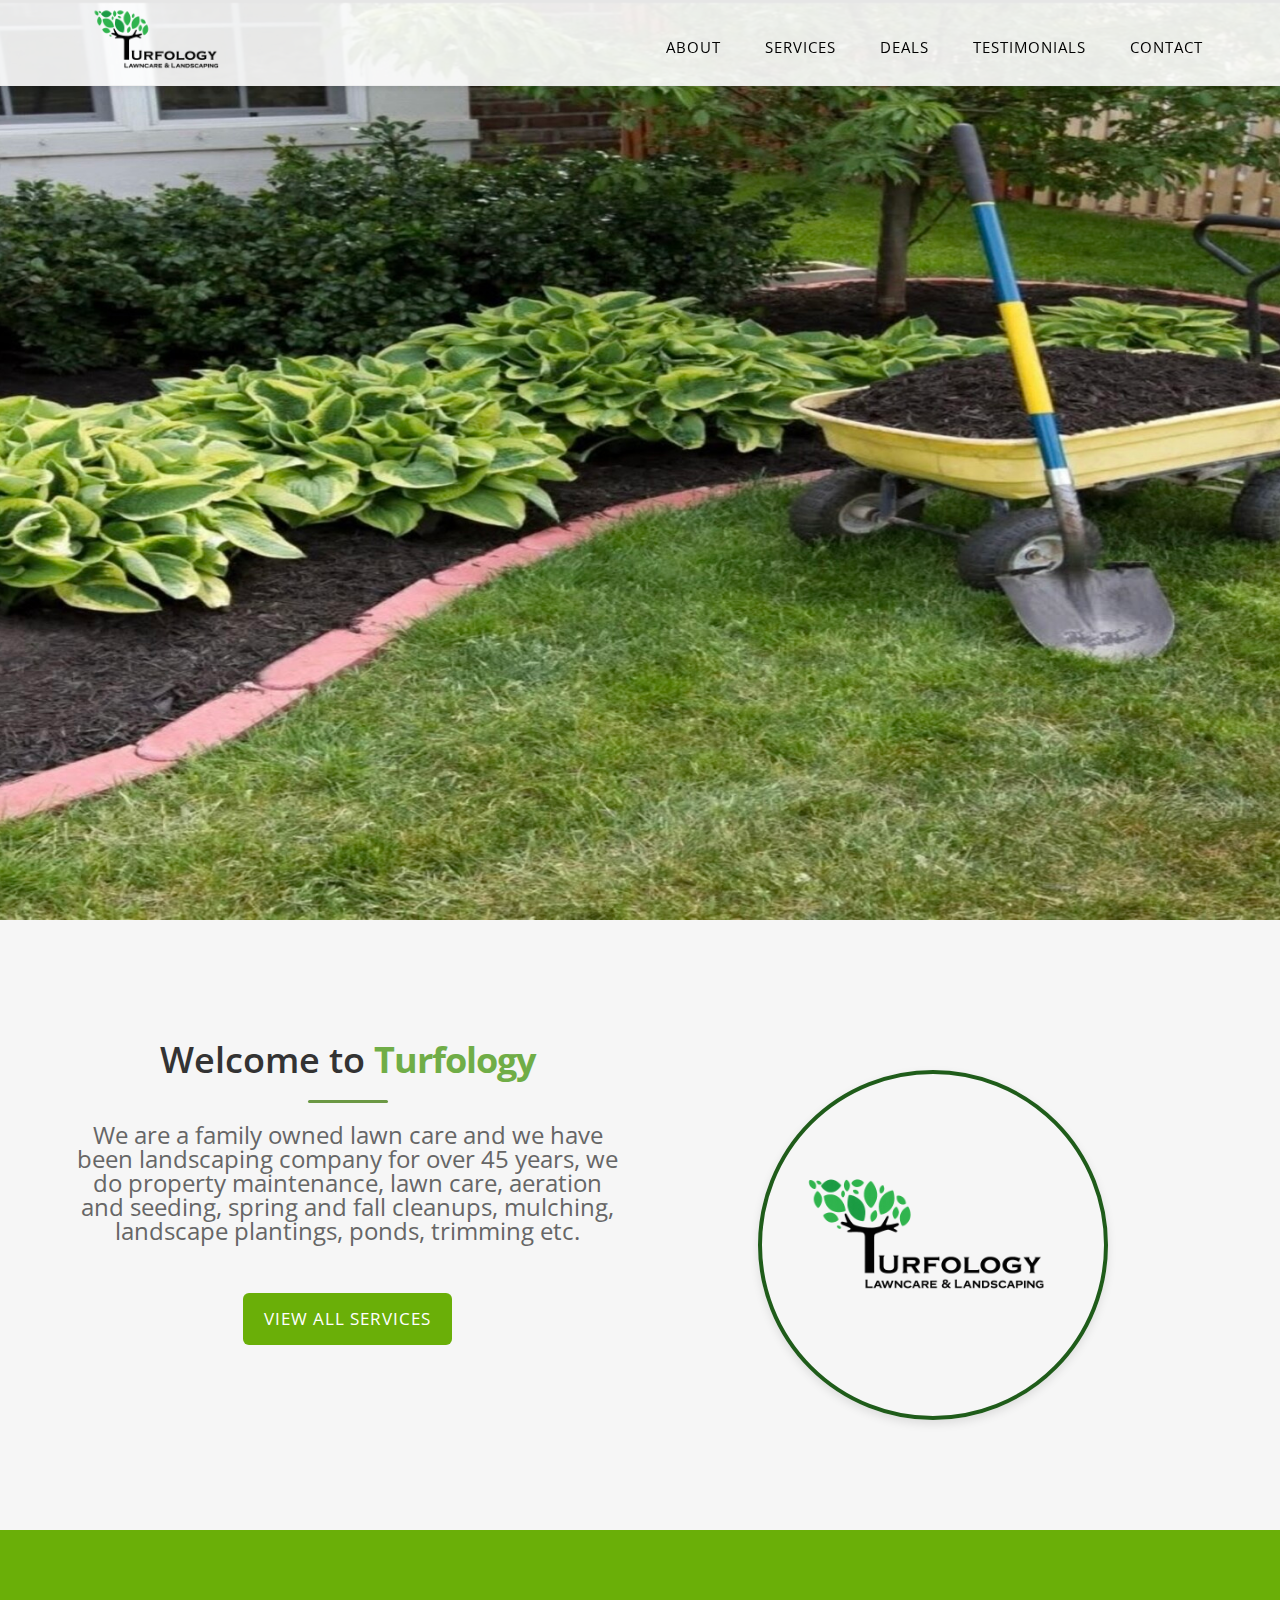
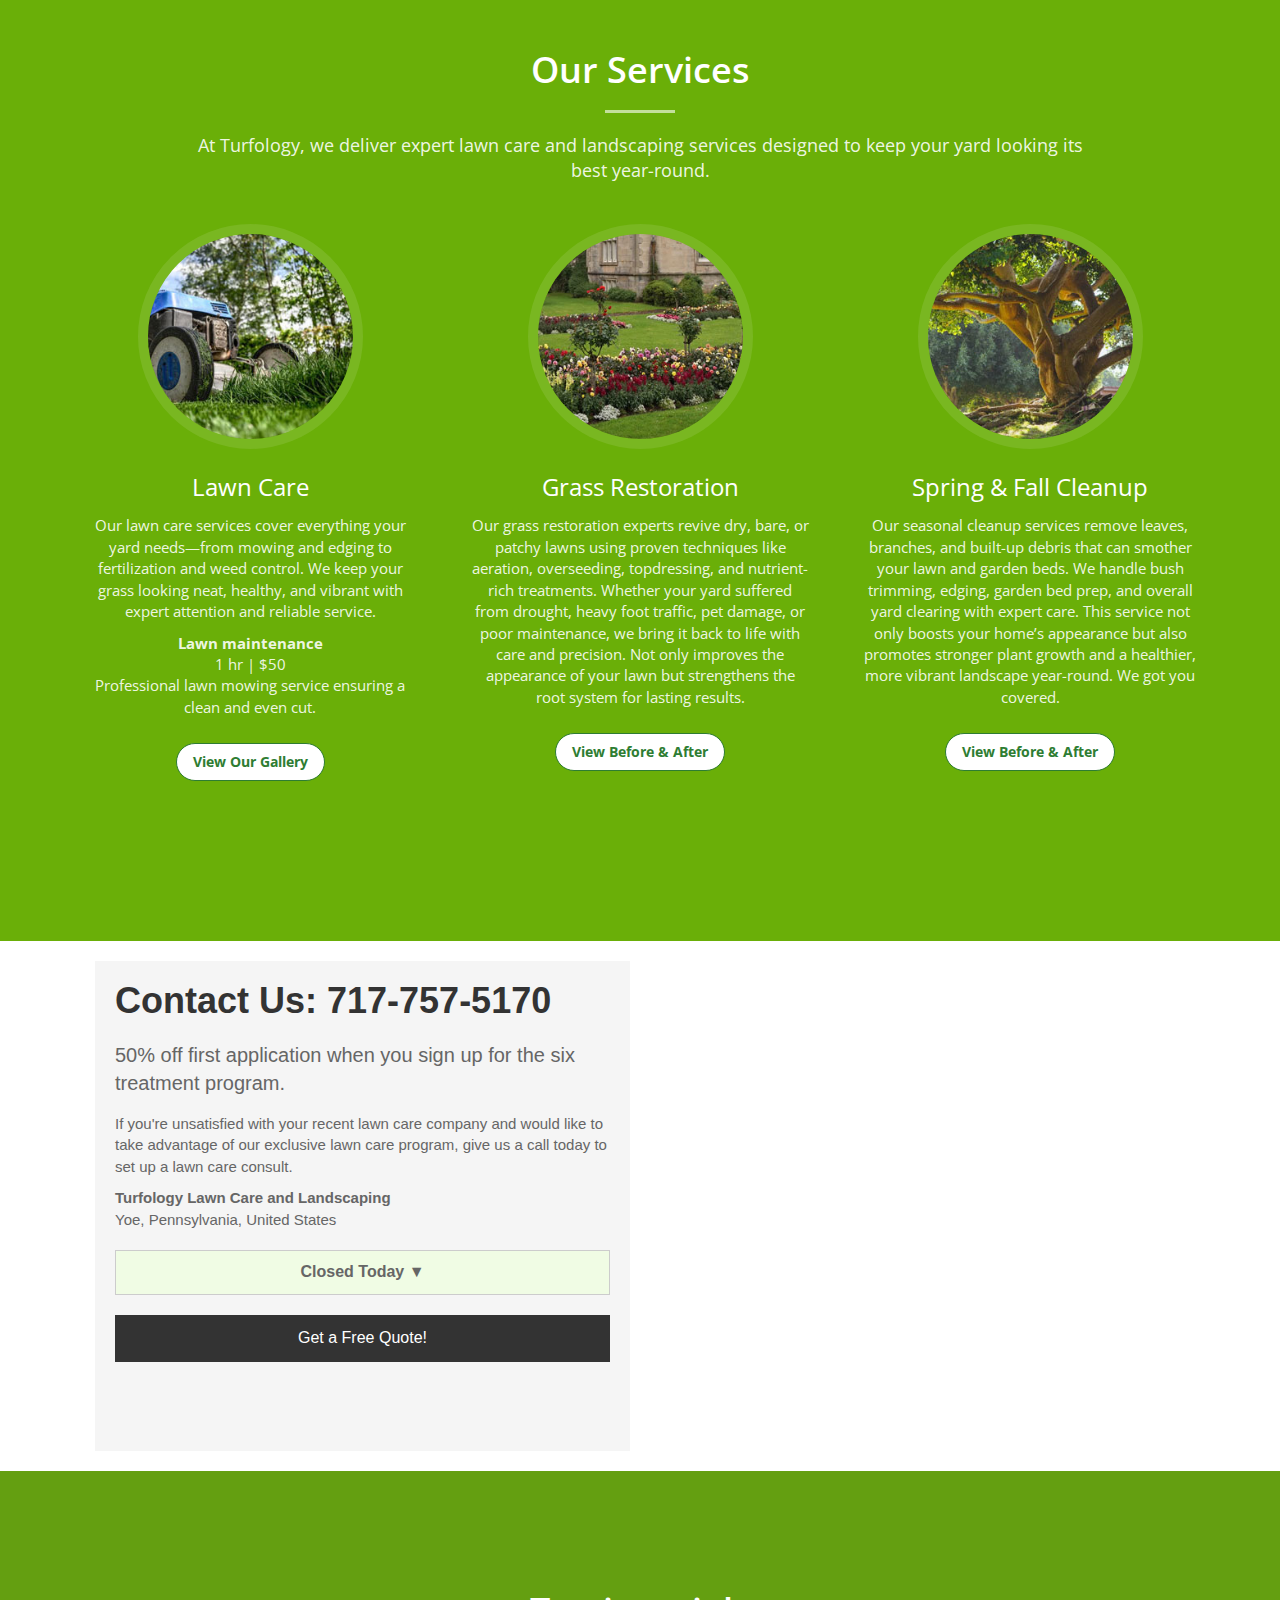
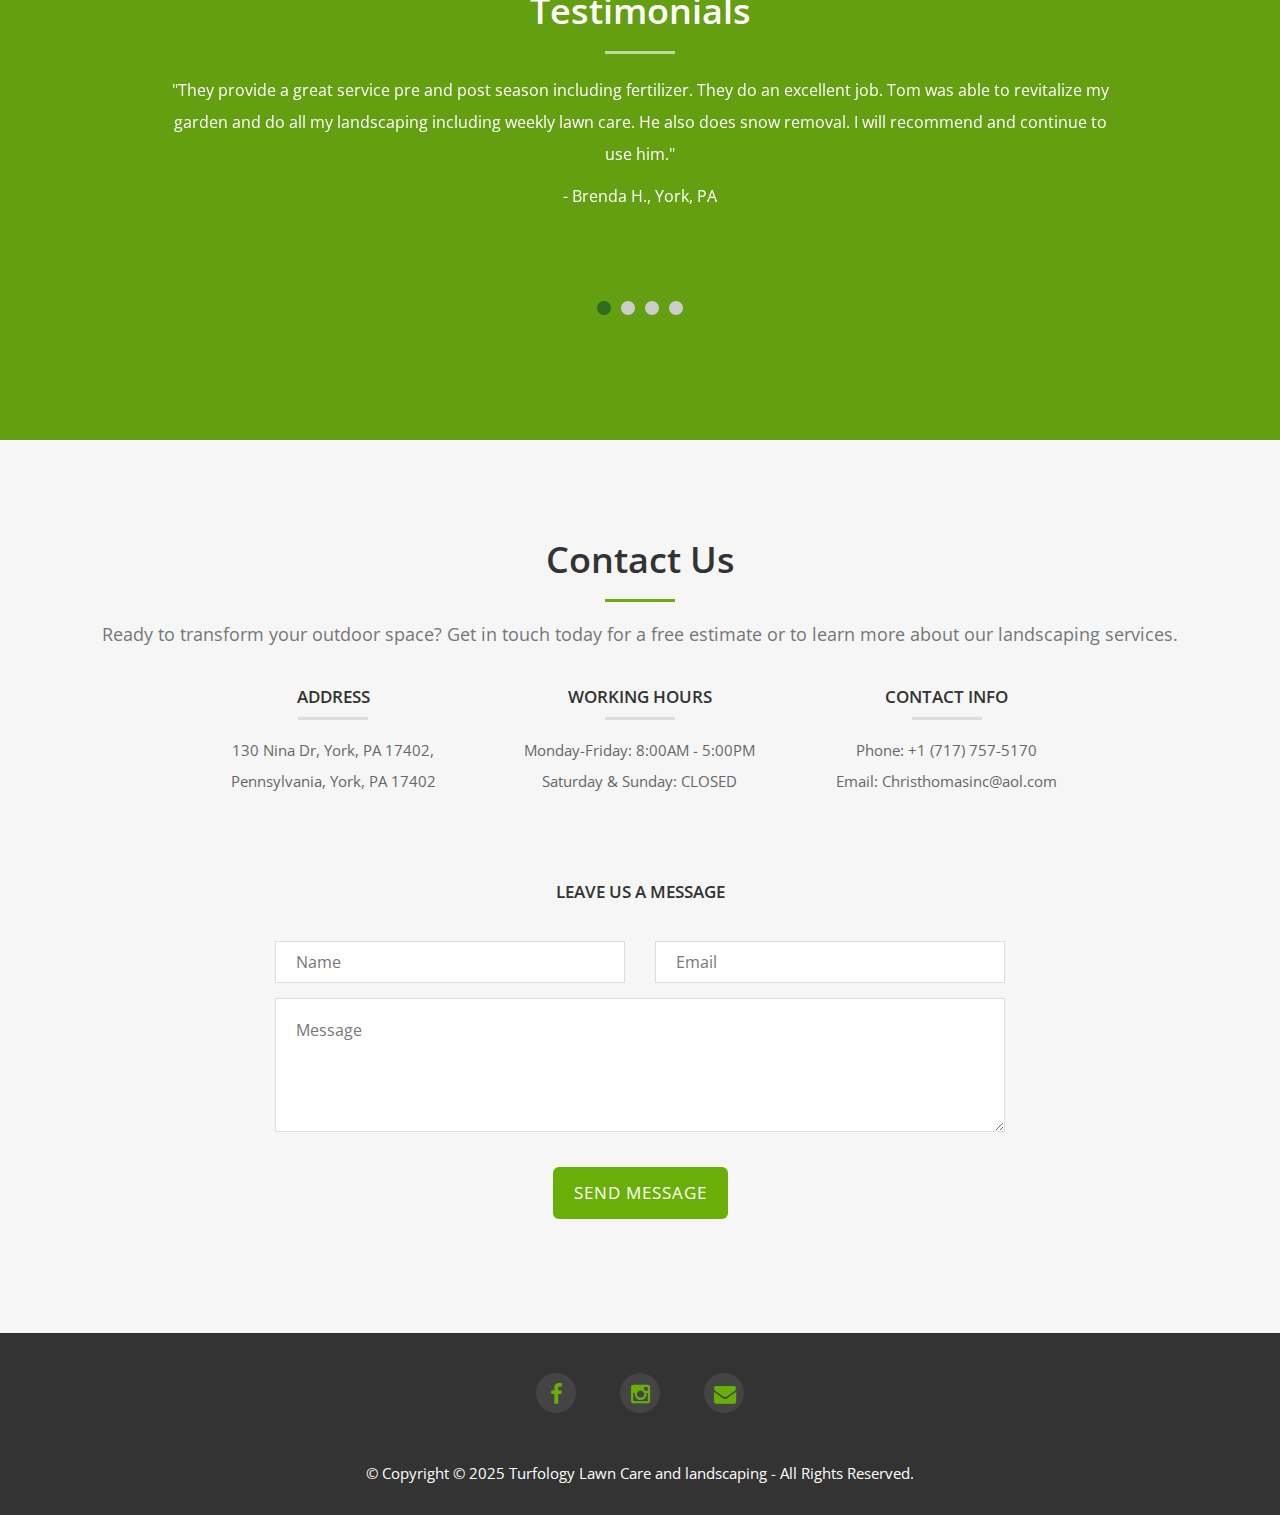
<file: index.html>
<head>
  <meta charset="utf-8" />
  <meta name="viewport" content="width=device-width, initial-scale=1" />

  <title>Turfology Lawn Care & Landscaping | York, PA</title>
  <meta
    name="description"
    content="Professional lawn care and landscaping services in York, PA. Turfology delivers expert mowing, mulching, cleanups, and more for your perfect yard."
  />
  <meta name="author" content="Turfology Lawn Care & Landscaping" />
  <link rel="canonical" href="https://turfologyllc.com/" />

  <!-- Open Graph / Facebook -->
  <meta
    property="og:title"
    content="Turfology Lawn Care & Landscaping | York, PA"
  />
  <meta
    property="og:description"
    content="Get your lawn looking its best. Turfology offers affordable landscaping, mulch cleanup, and seasonal lawn care in York, PA."
  />
  <meta
    property="og:image"
    content="https://turfologyllc.com/img/Turfology.png"
  />
  <meta property="og:url" content="https://turfologyllc.com/" />
  <meta property="og:type" content="website" />

  <!-- Favicon -->
  <link rel="shortcut icon" href="img/favicon.ico" type="image/x-icon" />
  <link rel="apple-touch-icon" href="img/apple-touch-icon.png" />
  <link
    rel="apple-touch-icon"
    sizes="72x72"
    href="img/apple-touch-icon-72x72.png"
  />
  <link
    rel="apple-touch-icon"
    sizes="114x114"
    href="img/apple-touch-icon-114x114.png"
  />

  <!-- Stylesheets -->
  <link rel="stylesheet" type="text/css" href="css/bootstrap.css" />
  <link
    rel="stylesheet"
    type="text/css"
    href="fonts/font-awesome/css/font-awesome.css"
  />
  <link
    rel="stylesheet"
    type="text/css"
    href="css/owl.carousel.css"
    media="screen"
  />
  <link
    rel="stylesheet"
    type="text/css"
    href="css/owl.theme.css"
    media="screen"
  />
  <link rel="stylesheet" type="text/css" href="css/style.css" />
  <link rel="stylesheet" type="text/css" href="css/deals.css" />
  <link
    rel="stylesheet"
    type="text/css"
    href="css/nivo-lightbox/nivo-lightbox.css"
  />
  <link rel="stylesheet" type="text/css" href="css/nivo-lightbox/default.css" />
  <link
    href="https://fonts.googleapis.com/css?family=Open+Sans:300,400,600,700"
    rel="stylesheet"
  />
  <link
    rel="stylesheet"
    href="https://cdnjs.cloudflare.com/ajax/libs/OwlCarousel2/2.3.4/assets/owl.carousel.min.css"
  />
  <link
    rel="stylesheet"
    href="https://cdnjs.cloudflare.com/ajax/libs/OwlCarousel2/2.3.4/assets/owl.theme.default.min.css"
  />

  <!-- Local Business Schema -->
  <script type="application/ld+json">
    {
      "@context": "https://schema.org",
      "@type": "LocalBusiness",
      "name": "Turfology Lawn Care and Landscaping",
      "image": "https://turfology.net/img/Turfology.png",
      "url": "https://turfology.net",
      "telephone": "+1-717-757-5170",
      "email": "Christhomasinc@aol.com",
      "address": {
        "@type": "PostalAddress",
        "streetAddress": "130 Nina Dr",
        "addressLocality": "York",
        "addressRegion": "PA",
        "postalCode": "17402",
        "addressCountry": "US"
      },
      "openingHours": "Mo-Fr 08:00-17:00",
      "sameAs": [
        "https://www.facebook.com/people/Turfology-Lawn-care-and-Landscaping/61558767732427/",
        "https://www.instagram.com/turfologyllc"
      ]
    }
  </script>
</head>

<!-- HTML5 shim and Respond.js for IE8 support of HTML5 elements and media queries -->
<!-- WARNING: Respond.js doesn't work if you view the page via file:// -->
<!--[if lt IE 9]>
  <script src="https://oss.maxcdn.com/html5shiv/3.7.2/html5shiv.min.js"></script>
  <script src="https://oss.maxcdn.com/respond/1.4.2/respond.min.js"></script>
<![endif]-->

<body id="page-top" data-spy="scroll" data-target=".navbar-fixed-top">
  <!-- Navigation
    ==========================================-->
  <nav id="menu" class="navbar navbar-default navbar-fixed-top">
    <div class="container">
      <!-- Brand and toggle get grouped for better mobile display -->
      <div class="navbar-header">
        <button
          type="button"
          class="navbar-toggle collapsed"
          data-toggle="collapse"
          data-target="#bs-example-navbar-collapse-1"
        >
          <span class="sr-only">Toggle navigation</span>
          <span class="icon-bar"></span> <span class="icon-bar"></span>
          <span class="icon-bar"></span>
        </button>
        <a
          class="navbar-brand page-scroll"
          href="#page-top"
          style="padding-top: 0; margin-top: -35px"
        >
          <img
            src="img/Turfology.png"
            alt="Turfology Logo"
            style="height: 120px; display: block"
          />
        </a>
      </div>

      <!-- Collect the nav links, forms, and other content for toggling -->
      <div class="collapse navbar-collapse" id="bs-example-navbar-collapse-1">
        <ul class="nav navbar-nav navbar-right">
          <li><a href="#about" class="page-scroll">About</a></li>
          <li><a href="#services" class="page-scroll">Services</a></li>
          <li><a href="#deals" class="page-scroll">Deals</a></li>

          <li>
            <a href="#testimonials" class="page-scroll">Testimonials</a>
          </li>
          <li><a href="#contact" class="page-scroll">Contact</a></li>
        </ul>
      </div>
      <!-- /.navbar-collapse -->
    </div>
    <!-- /.container-fluid -->
  </nav>
  <!-- Header -->
  <header id="header">
    <div class="intro">
      <div class="overlay">
        <div class="container">
          <div class="row">
            <div class="col-md-8 col-md-offset-2 intro-text"></div>
          </div>
        </div>
      </div>
    </div>
  </header>
  <!-- About Section -->
  <div id="about">
    <div class="container">
      <div class="row">
        <!-- Text Column -->
        <div class="col-xs-12 col-md-6">
          <div class="about-text text-center">
            <div class="section-title">
              <h2>Welcome to <span>Turfology</span></h2>
              <div class="custom-hr"></div>
            </div>

            <p class="font">
              We are a family owned lawn care and we have been landscaping
              company for over 45 years, we do property maintenance, lawn care,
              aeration and seeding, spring and fall cleanups, mulching,
              landscape plantings, ponds, trimming etc.
            </p>
            <a href="#services" class="btn btn-custom btn-lg page-scroll">
              View All Services
            </a>
          </div>
        </div>

        <!-- Logo Column -->
        <div class="col-xs-12 col-md-6 text-center">
          <img
            src="img/Turfology.png"
            alt="Turfology Logo"
            class="circle-logo"
          />
        </div>
      </div>
    </div>
  </div>

  <div id="services">
    <div class="container">
      <div class="col-md-10 col-md-offset-1 section-title text-center">
        <h2>Our Services</h2>
        <hr />
        <p>
          At Turfology, we deliver expert lawn care and landscaping services
          designed to keep your yard looking its best year-round.
        </p>
      </div>

      <div class="row text-center">
        <!-- Lawn Care -->
        <div class="col-md-4">
          <div class="service-media">
            <img src="img/services/service-1.jpg" alt="Lawn Care" />
          </div>
          <div class="service-desc">
            <h3>Lawn Care</h3>
            <p>
              Our lawn care services cover everything your yard needs—from
              mowing and edging to fertilization and weed control. We keep your
              grass looking neat, healthy, and vibrant with expert attention and
              reliable service.
            </p>
            <p>
              <strong>Lawn maintenance</strong><br />
              1 hr | $50<br />
              Professional lawn mowing service ensuring a clean and even cut.
            </p>
            <a href="pages/Grass.html" class="btn btn-default service-btn">
              View Our Gallery
            </a>
          </div>
        </div>

        <!-- Grass Restoration -->
        <div class="col-md-4">
          <div class="service-media">
            <img src="img/services/service-2.jpg" alt="Grass Restoration" />
          </div>
          <div class="service-desc">
            <h3>Grass Restoration</h3>
            <p>
              Our grass restoration experts revive dry, bare, or patchy lawns
              using proven techniques like aeration, overseeding, topdressing,
              and nutrient-rich treatments. Whether your yard suffered from
              drought, heavy foot traffic, pet damage, or poor maintenance, we
              bring it back to life with care and precision. Not only improves
              the appearance of your lawn but strengthens the root system for
              lasting results.
            </p>

            <a
              href="pages/grass-restoration.html"
              class="btn btn-default service-btn"
            >
              View Before & After
            </a>
          </div>
        </div>

        <!-- Spring & Fall Cleanup -->
        <div class="col-md-4">
          <div class="service-media">
            <img src="img/services/service-3.jpg" alt="Spring & Fall Cleanup" />
          </div>
          <div class="service-desc">
            <h3>Spring & Fall Cleanup</h3>
            <p>
              Our seasonal cleanup services remove leaves, branches, and
              built-up debris that can smother your lawn and garden beds. We
              handle bush trimming, edging, garden bed prep, and overall yard
              clearing with expert care. This service not only boosts your
              home’s appearance but also promotes stronger plant growth and a
              healthier, more vibrant landscape year-round. We got you covered.
            </p>

            <a href="pages/sp-cleanup.html" class="btn btn-default service-btn">
              View Before & After
            </a>
          </div>
        </div>
      </div>
    </div>
  </div>

  <!DOCTYPE html>
  <html lang="en">
    <head>
      <meta charset="UTF-8" />
      <meta name="viewport" content="width=device-width, initial-scale=1.0" />
      <title>Turfology Deal - Get a Free Quote</title>
    </head>
    <body>
      <div id="deals">
        <div id="landing-page">
          <div class="container">
            <div class="left">
              <h2>Contact Us: 717-757-5170</h2>
              <p class="deal">
                50% off first application when you sign up for the six treatment
                program.
              </p>
              <p>
                If you're unsatisfied with your recent lawn care company and
                would like to take advantage of our exclusive lawn care program,
                give us a call today to set up a lawn care consult.
              </p>
              <p>
                <strong>Turfology Lawn Care and Landscaping</strong><br />Yoe,
                Pennsylvania, United States
              </p>

              <!-- ✅ Dynamic hours button -->
              <button
                class="hours-toggle"
                id="hoursButton"
                onclick="toggleHours()"
              >
                Loading hours...
              </button>

              <ul class="hours-list" id="hoursList">
                <li id="mon">Monday: 8 AM – 5 PM</li>
                <li id="tue">Tuesday: 8 AM – 5 PM</li>
                <li id="wed">Wednesday: 8 AM – 5 PM</li>
                <li id="thu">Thursday: 8 AM – 5 PM</li>
                <li id="fri">Friday: 8 AM – 5 PM</li>
                <li id="sat">Saturday: Closed</li>
                <li id="sun">Sunday: Closed</li>
              </ul>

              <button class="open-button" onclick="toggleForm()">
                Get a Free Quote!
              </button>

              <div class="slide-in-form" id="quoteForm">
                <form action="#" method="post" enctype="multipart/form-data">
                  <input type="text" name="name" placeholder="Name" required />
                  <input
                    type="email"
                    name="email"
                    placeholder="Email"
                    required
                  />
                  <input type="tel" name="phone" placeholder="Phone" required />
                  <input
                    type="text"
                    name="address"
                    placeholder="Address (Street, City, Zip Code)"
                    required
                  />
                  <textarea
                    name="details"
                    rows="4"
                    placeholder="Let us know the details of what you are looking for..."
                  ></textarea>
                  <div class="file-upload">
                    <label for="file">Upload Files</label>
                    <input
                      type="file"
                      id="file"
                      name="attachments[]"
                      multiple
                    />
                  </div>

                  <button type="submit">Send</button>
                  <button type="button" onclick="toggleForm()">Cancel</button>
                </form>
              </div>
            </div>

            <div class="right">
              <iframe
                class="map"
                src="https://www.google.com/maps/embed?pb=!1m18!1m12!1m3!1d3070.741474357107!2d-76.67719368464637!3d39.944659979422434!2m3!1f0!2f0!3f0!3m2!1i1024!2i768!4f13.1!3m3!1m2!1s0x89c88c368f824605%3A0x7b3a39c2bbd40745!2s130%20Nina%20Dr%2C%20York%2C%20PA%2017402!5e0!3m2!1sen!2sus!4v1720032000000!5m2!1sen!2sus"
                width="100%"
                height="450"
                style="border: 0"
                allowfullscreen=""
                loading="lazy"
                referrerpolicy="no-referrer-when-downgrade"
              ></iframe>
            </div>
          </div>
        </div>
      </div>

      <!-- ✅ JavaScript -->
      <script>
        function toggleForm() {
          const form = document.getElementById("quoteForm");
          form.classList.toggle("open");
        }

        function toggleHours() {
          const list = document.getElementById("hoursList");
          list.classList.toggle("show");
        }

        // ✅ Dynamic hours logic
        document.addEventListener("DOMContentLoaded", function () {
          const businessHours = {
            0: "Closed", // Sunday
            1: "8:00 AM – 5:00 PM",
            2: "8:00 AM – 5:00 PM",
            3: "8:00 AM – 5:00 PM",
            4: "8:00 AM – 5:00 PM",
            5: "8:00 AM – 5:00 PM",
            6: "Closed", // Saturday
          };

          const dayNames = ["sun", "mon", "tue", "wed", "thu", "fri", "sat"];
          const today = new Date().getDay();
          const todayHours = businessHours[today];
          const hoursButton = document.getElementById("hoursButton");

          // Update the button text
          if (todayHours === "Closed") {
            hoursButton.textContent = "Closed Today ▼";
          } else {
            hoursButton.textContent = `Open today ${todayHours} ▼`;
          }

          // Highlight current day in dropdown
          const todayId = dayNames[today];
          const todayLi = document.getElementById(todayId);
          if (todayLi) {
            todayLi.classList.add("active-day");
          }
        });
      </script>

      <!-- ✅ Optional CSS to style the active day -->
      <style>
        .hours-list {
          list-style: none;
          padding-left: 0;
          display: none;
        }

        .hours-list.show {
          display: block;
          margin-top: 10px;
        }

        .hours-list li {
          padding: 5px 0;
        }

        .hours-list .active-day {
          font-weight: bold;
          color: #2c6e1e;
        }

        .hours-toggle {
          margin-top: 10px;
          font-weight: bold;
          background-color: #f0fce4;
          border: 1px solid #ccc;
          padding: 10px;
          cursor: pointer;
        }
      </style>

      <!-- Testimonials Section -->
      <div id="testimonials" class="text-center">
        <div class="overlay">
          <div class="container">
            <div class="section-title">
              <h2>Testimonials</h2>
              <hr />
            </div>
            <div class="row">
              <div class="col-md-10 col-md-offset-1">
                <div id="testimonial" class="owl-carousel owl-theme">
                  <div class="item">
                    <p>
                      "They provide a great service pre and post season
                      including fertilizer. They do an excellent job. Tom was
                      able to revitalize my garden and do all my landscaping
                      including weekly lawn care. He also does snow removal. I
                      will recommend and continue to use him."
                    </p>
                    <p>- Brenda H., York, PA</p>
                  </div>
                  <div class="item">
                    <p>
                      "I loved working with Turfology. Prompt and got the job
                      done within my budget. Thanks, Tom! I would highly
                      recommend. "
                    </p>
                    <p>- Nathan K, York, PA</p>
                  </div>
                  <div class="item">
                    <p>
                      "I needed weekly mowing, spring landscaping clean up and
                      snow removal from driveway and patio. Great was always
                      pleased with the service."
                    </p>
                    <p>- Catherine K., York, PA</p>
                  </div>
                  <div class="item">
                    <p>
                      "We’ve been using Turfology Lawn Care this summer and we
                      couldn’t be more pleased! The owner, Tom, is very
                      knowledgeable about lawns and the care of landscaping.
                      They also did a great job trimming trees and bushes on our
                      property- no mess left behind, either! Our lawn is cut
                      nicely each time and it’s neatly edged.... it looks better
                      than it has in a while! They are a reliable service, very
                      professional, and offer a wide range of services. We will
                      continue to use this company in seasons to come. Highly
                      recommend!!!"
                    </p>
                    <p>- Kimberly Bayles, York, PA</p>
                  </div>
                </div>
              </div>
            </div>
          </div>
        </div>
      </div>

      <!-- Contact Section -->
      <div id="contact" class="text-center">
        <div class="container">
          <div class="section-title text-center">
            <h2>Contact Us</h2>
            <hr />
            <p>
              Ready to transform your outdoor space? Get in touch today for a
              free estimate or to learn more about our landscaping services.
            </p>
          </div>

          <div class="col-md-10 col-md-offset-1 contact-info">
            <div class="col-md-4">
              <h3>Address</h3>
              <hr />
              <div class="contact-item">
                <p>130 Nina Dr, York, PA 17402,</p>
                <p>Pennsylvania, York, PA 17402</p>
              </div>
            </div>
            <div class="col-md-4">
              <h3>Working Hours</h3>
              <hr />
              <div class="contact-item">
                <p>Monday-Friday: 8:00AM - 5:00PM</p>
                <p>Saturday & Sunday: CLOSED</p>
              </div>
            </div>
            <div class="col-md-4">
              <h3>Contact Info</h3>
              <hr />
              <div class="contact-item">
                <p>Phone: +1 (717) 757-5170</p>
                <p>Email: Christhomasinc@aol.com</p>
              </div>
            </div>
          </div>

          <div class="col-md-8 col-md-offset-2">
            <h3>Leave us a message</h3>
            <form
              action="https://usebasin.com/f/825602ed9196"
              method="POST"
              id="contactForm"
              name="sentMessage"
              novalidate
            >
              <div class="row">
                <div class="col-md-6">
                  <div class="form-group">
                    <input
                      type="text"
                      id="name"
                      name="name"
                      class="form-control"
                      placeholder="Name"
                      required
                    />
                  </div>
                </div>
                <div class="col-md-6">
                  <div class="form-group">
                    <input
                      type="email"
                      id="email"
                      name="email"
                      class="form-control"
                      placeholder="Email"
                      required
                    />
                  </div>
                </div>
              </div>

              <div class="form-group">
                <textarea
                  id="message"
                  name="message"
                  class="form-control"
                  rows="4"
                  placeholder="Message"
                  required
                ></textarea>
              </div>

              <button type="submit" class="btn btn-custom btn-lg">
                Send Message
              </button>
            </form>
          </div>
        </div>
      </div>

      <!-- Footer Section -->
      <div id="footer">
        <div class="container text-center">
          <div class="col-md-8 col-md-offset-2">
            <div class="social">
              <ul>
                <li>
                  <a
                    href="https://www.facebook.com/people/Turfology-Lawn-care-and-Landscaping/61558767732427/"
                    ><i class="fa fa-facebook"></i
                  ></a>
                </li>
                <li>
                  <a
                    href="https://www.instagram.com/turfologyllc?igsh=ZHE5N2syemxrNDc2"
                    ><i class="fa fa-instagram"></i
                  ></a>
                </li>
                <li>
                  <a href="mailto:christhomasinc@aol.com"
                    ><i class="fa fa-envelope"></i
                  ></a>
                </li>
              </ul>
            </div>
            <p class="footer-text">
              &copy; Copyright © 2025 Turfology Lawn Care and landscaping - All
              Rights Reserved.
            </p>
          </div>
        </div>
      </div>
      <script type="text/javascript" src="js/jquery.1.11.1.js"></script>
      <script type="text/javascript" src="js/bootstrap.js"></script>
      <script type="text/javascript" src="js/SmoothScroll.js"></script>
      <script type="text/javascript" src="js/nivo-lightbox.js"></script>
      <script type="text/javascript" src="js/jquery.isotope.js"></script>
      <script type="text/javascript" src="js/owl.carousel.js"></script>
      <script type="text/javascript" src="js/jqBootstrapValidation.js"></script>
      <script type="text/javascript" src="js/contact_me.js"></script>
      <script type="text/javascript" src="js/main.js"></script>
      <!-- jQuery (required) -->
      <script src="https://ajax.googleapis.com/ajax/libs/jquery/1.12.4/jquery.min.js"></script>

      <!-- Owl Carousel JS -->
      <script src="https://cdnjs.cloudflare.com/ajax/libs/OwlCarousel2/2.3.4/owl.carousel.min.js"></script>

      <!-- Owl Init Script -->
      <script>
        $(document).ready(function () {
          $("#testimonial").owlCarousel({
            loop: true,
            margin: 30,
            nav: false,
            dots: true,
            autoplay: true,
            autoplayTimeout: 5000,
            smartSpeed: 800,
            items: 1,
          });
        });
      </script>

      <script>
        window.addEventListener("scroll", function () {
          const navbar = document.getElementById("menu");
          if (window.scrollY > 50) {
            navbar.classList.add("scrolled");
          } else {
            navbar.classList.remove("scrolled");
          }
        });

        window.addEventListener("load", () => {
          const links = document.querySelectorAll("#menu .navbar-nav li a");

          // Smooth scroll behavior (optional if already handled by CSS or plugin)
          links.forEach((link) => {
            link.addEventListener("click", (e) => {
              const target = document.querySelector(link.getAttribute("href"));
              if (target) {
                e.preventDefault(); // Stop default jump
                window.scrollTo({
                  top: target.offsetTop - 100, // Adjust scroll offset
                  behavior: "smooth",
                });
              }
            });
          });

          // Scroll-based active state
          window.addEventListener("scroll", () => {
            const scrollY = window.scrollY;
            links.forEach((link) => {
              const section = document.querySelector(link.getAttribute("href"));
              if (section) {
                const offset = section.offsetTop - 120;
                const height = section.offsetHeight;
                const parentLi = link.parentElement;

                if (scrollY >= offset && scrollY < offset + height) {
                  document
                    .querySelectorAll("#menu .navbar-nav li")
                    .forEach((li) => li.classList.remove("active"));
                  parentLi.classList.add("active");
                }
              }
            });
          });
        });
      </script>
    </body>
  </html>
</body>
</file>
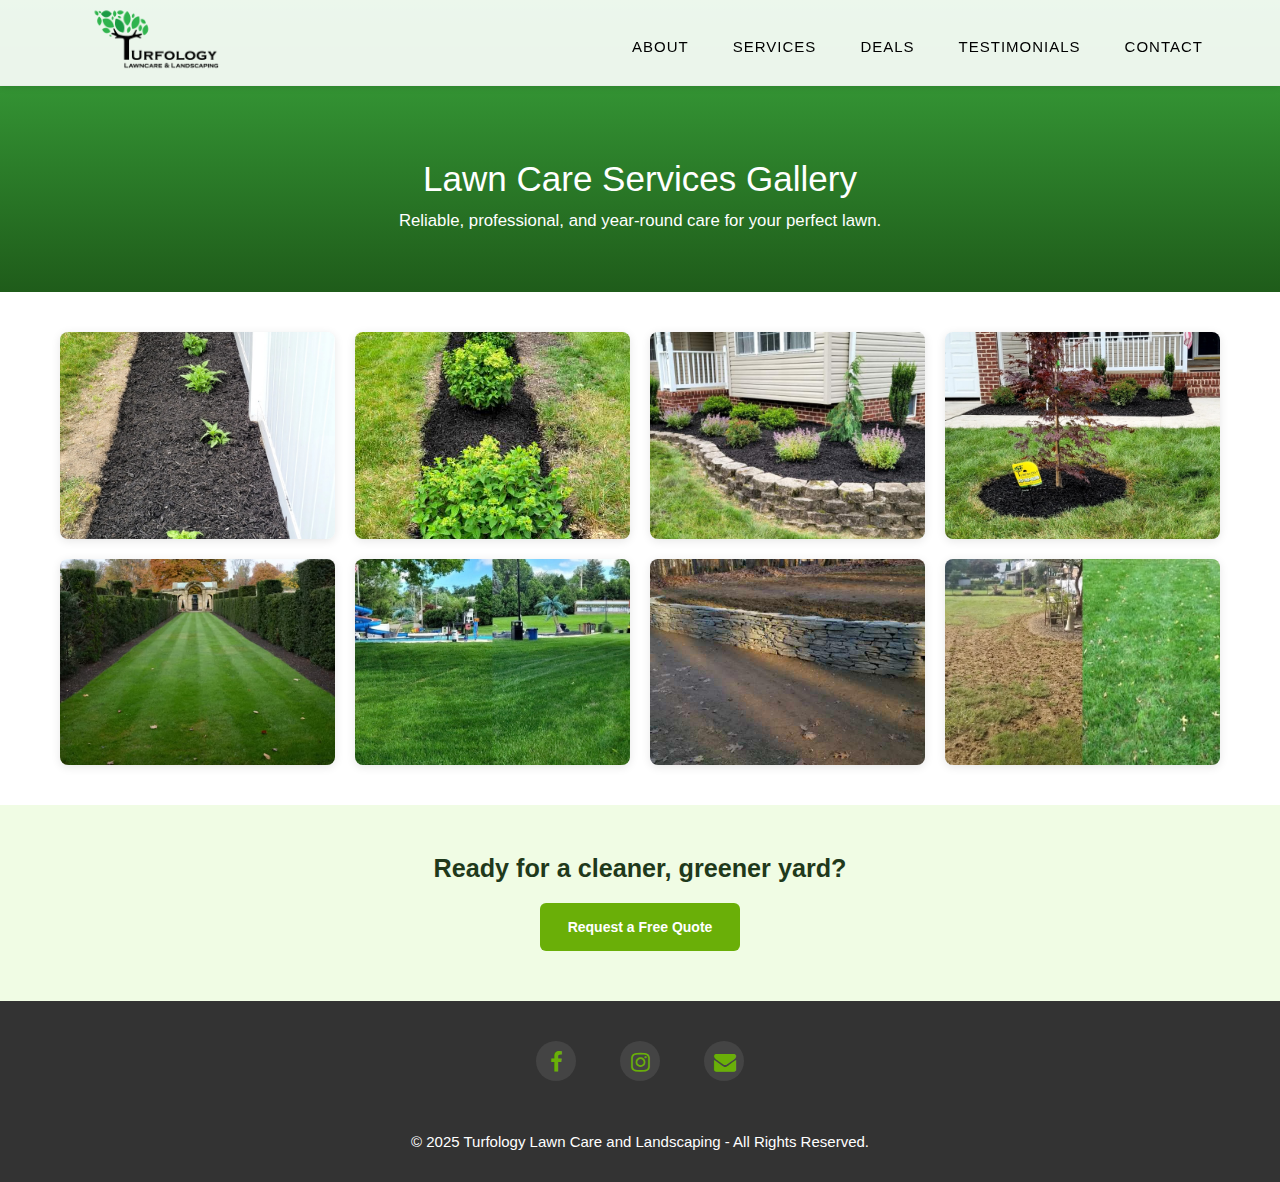
<file: pages/Grass.html>
<head>
  <meta charset="UTF-8" />
  <meta name="viewport" content="width=device-width, initial-scale=1.0" />
  <title>Lawn Care Services | Turfology | York, PA</title>
  <meta
    name="description"
    content="Affordable lawn care services in York, PA. Turfology offers expert mowing, fertilization, weed control, and seasonal yard maintenance."
  />
  <meta name="author" content="Turfology Lawn Care & Landscaping" />
  <link rel="canonical" href="https://turfologyllc.com/pages/lawn-care.html" />

  <!-- Open Graph / Facebook -->
  <meta
    property="og:title"
    content="Lawn Care Services | Turfology | York, PA"
  />
  <meta
    property="og:description"
    content="Turfology provides expert lawn care in York, PA. See how we keep your yard healthy, green, and perfectly maintained."
  />
  <meta
    property="og:image"
    content="https://turfologyllc.com/img/services/service-1.jpg"
  />
  <meta
    property="og:url"
    content="https://turfologyllc.com/pages/lawn-care.html"
  />
  <meta property="og:type" content="website" />

  <!-- Favicon -->
  <link
    rel="shortcut icon"
    href="https://turfologyllc.com/img/favicon.ico"
    type="image/x-icon"
  />
  <link
    rel="apple-touch-icon"
    href="https://turfologyllc.com/img/apple-touch-icon.png"
  />
  <link
    rel="apple-touch-icon"
    sizes="72x72"
    href="https://turfologyllc.com/img/apple-touch-icon-72x72.png"
  />
  <link
    rel="apple-touch-icon"
    sizes="114x114"
    href="https://turfologyllc.com/img/apple-touch-icon-114x114.png"
  />

  <!-- CSS Stylesheets -->
  <link
    rel="stylesheet"
    href="https://maxcdn.bootstrapcdn.com/bootstrap/3.4.1/css/bootstrap.min.css"
  />
  <link
    rel="stylesheet"
    href="https://cdnjs.cloudflare.com/ajax/libs/font-awesome/4.7.0/css/font-awesome.min.css"
  />
  <link rel="stylesheet" href="../css/style.css" />
  <!-- Local Business Schema -->
  <script type="application/ld+json">
    {
      "@context": "https://schema.org",
      "@type": "LocalBusiness",
      "name": "Turfology Lawn Care and Landscaping",
      "image": "https://turfology.net/img/Turfology.png",
      "url": "https://turfology.net",
      "telephone": "+1-717-757-5170",
      "email": "Christhomasinc@aol.com",
      "address": {
        "@type": "PostalAddress",
        "streetAddress": "130 Nina Dr",
        "addressLocality": "York",
        "addressRegion": "PA",
        "postalCode": "17402",
        "addressCountry": "US"
      },
      "openingHours": "Mo-Fr 08:00-17:00",
      "sameAs": [
        "https://www.facebook.com/people/Turfology-Lawn-care-and-Landscaping/61558767732427/",
        "https://www.instagram.com/turfologyllc"
      ]
    }
  </script>
</head>

<!-- Navigation -->
<nav id="menu" class="navbar navbar-default navbar-fixed-top">
  <div class="container">
    <div class="navbar-header">
      <button
        type="button"
        class="navbar-toggle collapsed"
        data-toggle="collapse"
        data-target="#bs-example-navbar-collapse-1"
      >
        <span class="icon-bar"></span>
        <span class="icon-bar"></span>
        <span class="icon-bar"></span>
      </button>
      <a
        class="navbar-brand page-scroll"
        href="index.html"
        style="padding-top: 0; margin-top: -35px"
      >
        <img
          src="../img/Turfology.png"
          alt="Turfology Logo"
          style="height: 120px; display: block"
        />
      </a>
    </div>
    <div class="collapse navbar-collapse" id="bs-example-navbar-collapse-1">
      <ul class="nav navbar-nav navbar-right">
        <li><a href="../index.html#about" class="page-scroll">About</a></li>
        <li>
          <a href="../index.html#services" class="page-scroll">Services</a>
        </li>
        <li><a href="../index.html#deals" class="page-scroll">Deals</a></li>

        <li>
          <a href="../index.html#testimonials" class="page-scroll"
            >Testimonials</a
          >
        </li>
        <li>
          <a href="../index.html#contact" class="page-scroll">Contact</a>
        </li>
      </ul>
    </div>
  </div>
</nav>
<style>
  body {
    margin: 0;
    font-family: Arial, sans-serif;
    background-color: #ffffff;
    color: #1f391b;
  }

  .green-top {
    background: linear-gradient(to bottom, #3caa3e, #1f5c1a);
    color: white;
    text-align: center;
    padding: 140px 20px 60px;
    margin: 0;
  }

  @media (max-width: 768px) {
    .green-top {
      padding-top: 180px;
    }
  }

  .green-top h1 {
    font-size: 2.5em;
    margin-bottom: 10px;
  }

  .green-top p {
    font-size: 1.2em;
    margin: 0;
  }

  .before-after {
    padding: 40px 20px;
    text-align: center;
    color: white;
  }

  .before-after h2 {
    font-size: 1.8em;
    margin-bottom: 30px;
  }

  .images {
    display: flex;
    flex-wrap: wrap;
    justify-content: center;
    gap: 40px;
  }

  .image-box {
    text-align: center;
  }

  .image-box h3 {
    font-size: 1.1em;
    margin-bottom: 10px;
    color: white;
  }

  .image-box img {
    width: 100%;
    max-width: 400px;
    border-radius: 12px;
    box-shadow: 0 4px 10px rgba(0, 0, 0, 0.1);
  }

  .whats-included {
    background: #f9fef4;
    padding: 50px 20px;
    text-align: center;
  }

  .whats-included h2 {
    font-size: 2em;
    margin-bottom: 25px;
    color: #1f391b;
  }

  .cta {
    background: #f0fce4;
    text-align: center;
    padding: 50px 20px;
  }

  .cta h2 {
    font-size: 1.8em;
    color: #1f391b;
    margin-bottom: 20px;
  }

  .btn {
    background-color: #2c6e1e;
    color: white;
    padding: 14px 28px;
    font-size: 1em;
    border: none;
    border-radius: 6px;
    text-decoration: none;
    font-weight: bold;
    display: inline-block;
  }

  .btn:hover {
    background-color: #9aff57;
  }

  @media (max-width: 768px) {
    .images {
      flex-direction: column;
    }
  }

  /* === QUOTE FORM STYLING === */
  .slide-in-form {
    display: none;
    background: #f4fff1;
    margin: 40px auto;
    padding: 40px 20px;
    border-radius: 10px;
    box-shadow: 0 5px 20px rgba(0, 0, 0, 0.1);
    max-width: 700px;
    animation: fadeIn 0.4s ease-in-out;
  }

  @keyframes fadeIn {
    from {
      opacity: 0;
      transform: translateY(20px);
    }
    to {
      opacity: 1;
      transform: translateY(0);
    }
  }

  .slide-in-form input,
  .slide-in-form textarea {
    width: 100%;
    padding: 12px;
    margin: 10px 0;
    border-radius: 6px;
    border: 1px solid #ccc;
    font-size: 1em;
  }

  .btn,
  .slide-in-form button {
    background-color: #6aaf08;
    color: white;
    padding: 14px 28px;
    font-size: 1em;
    border: none;
    border-radius: 6px;
    text-decoration: none;
    font-weight: bold;
    display: inline-block;
    transition: background-color 0.3s ease;
  }

  .btn:hover,
  .slide-in-form button:hover {
    background-color: #5f9d07;
    color: white;
  }

  .file-upload label {
    display: inline-block;
    margin-bottom: 10px;
    font-weight: bold;
  }

  .file-upload input {
    width: 100%;
  }
  /* Animation keyframes */
  @keyframes slideInLeft {
    from {
      transform: translateX(-50px);
      opacity: 0;
    }
    to {
      transform: translateX(0);
      opacity: 1;
    }
  }

  @keyframes slideInRight {
    from {
      transform: translateX(50px);
      opacity: 0;
    }
    to {
      transform: translateX(0);
      opacity: 1;
    }
  }

  /* Initial hidden state */
  .image-box {
    opacity: 0;
    transition: all 0.6s ease-out;
  }

  /* Trigger classes */
  .image-box.slide-in-left {
    animation: slideInLeft 1s forwards;
  }

  .image-box.slide-in-right {
    animation: slideInRight 1s forwards;
  }
  .image-box.slide-in-left.animated {
    animation: slideInLeft 1s forwards;
  }
  .image-box.slide-in-right.animated {
    animation: slideInRight 1s forwards;
  }
  .gallery {
    display: grid;
    grid-template-columns: repeat(auto-fit, minmax(250px, 1fr));
    gap: 20px;
    padding: 40px 20px;
    max-width: 1200px;
    margin: auto;
  }

  .gallery-item {
    aspect-ratio: 4 / 3; /* consistent shape */
    overflow: hidden;
    border-radius: 8px;
    box-shadow: 0 2px 10px rgba(0, 0, 0, 0.1);
  }

  .gallery-item img {
    width: 100%;
    height: 100%;
    object-fit: cover; /* Keeps image from overflowing and fills frame */
    transition: transform 0.3s ease;
  }

  .gallery-item img:hover {
    transform: scale(1.03);
  }
</style>

<body>
  <!-- Hero Section -->
  <div class="green-top">
    <h1>Lawn Care Services Gallery</h1>
    <p>Reliable, professional, and year-round care for your perfect lawn.</p>
  </div>
  <section class="gallery">
    <div class="gallery-item">
      <img
        src="../img/lawn1.JPEG"
        alt="Freshly laid mulch enhancing garden bed in York PA during landscaping service"
        width="600"
        height="400"
        loading="lazy"
      />
    </div>
    <div class="gallery-item">
      <img
        src="../img/lawn2.JPEG"
        alt="Freshly laid mulch enhancing garden bed in York PA during landscaping service"
        width="600"
        height="400"
        loading="lazy"
      />
    </div>
    <div class="gallery-item">
      <img
        src="../img/lawn3.JPEG"
        alt="Freshly laid mulch enhancing garden bed in York PA during landscaping service"
        width="600"
        height="400"
        loading="lazy"
      />
    </div>
    <div class="gallery-item">
      <img
        src="../img/lawn4.JPEG"
        alt="Freshly laid mulch enhancing garden bed in York PA during landscaping service"
        width="600"
        height="400"
        loading="lazy"
      />
    </div>
    <div class="gallery-item">
      <img
        src="../img/lawn5.JPG"
        alt="Freshly cut, clean green lawn in York PA after professional mowing service"
        width="600"
        height="400"
        loading="lazy"
      />
    </div>
    <div class="gallery-item">
      <img
        src="../img/lawn-after.jpeg"
        alt="Restored green lawn at Wisehaven Pool in York PA after grass renovation and cleanup"
        width="600"
        height="400"
        loading="lazy"
      />
    </div>
    <div class="gallery-item">
      <img
        src="../img/lawn7.jpg"
        alt="Newly built stone border in York PA used as a decorative guard in the landscaped yard"
        width="600"
        height="400"
        loading="lazy"
      />
    </div>
    <div class="gallery-item">
      <img
        src="../img/lawn8.jpeg"
        alt="Before and after comparison of lawn restoration in York PA, from muddy yard to lush green grass"
        width="600"
        height="400"
        loading="lazy"
      />
    </div>
  </section>

  <!-- CTA Section -->
  <section class="cta">
    <h2>Ready for a cleaner, greener yard?</h2>
    <a href="javascript:void(0)" class="btn" onclick="toggleForm()"
      >Request a Free Quote</a
    >
  </section>

  <!-- Quote Form -->
  <div class="slide-in-form" id="quoteForm">
    <form
      action="https://usebasin.com/f/825602ed9196"
      method="POST"
      enctype="multipart/form-data"
    >
      <input type="text" name="name" placeholder="Name" required />
      <input type="email" name="email" placeholder="Email" required />
      <input type="tel" name="phone" placeholder="Phone" required />
      <input
        type="text"
        name="address"
        placeholder="Address (Street, City, Zip Code)"
        required
      />
      <textarea
        name="details"
        rows="4"
        placeholder="Let us know the details of what you are looking for..."
      ></textarea>

      <div class="file-upload">
        <label for="file">Upload Files</label>
        <input type="file" id="file" name="attachments[]" multiple />
      </div>

      <button type="submit">Send</button>
      <button type="button" onclick="toggleForm()">Cancel</button>
    </form>
  </div>

  <!-- Footer -->
  <div id="footer">
    <div class="container text-center">
      <div class="col-md-8 col-md-offset-2">
        <div class="social">
          <ul>
            <li>
              <a
                href="https://www.facebook.com/people/Turfology-Lawn-care-and-Landscaping/61558767732427/"
                ><i class="fa fa-facebook"></i
              ></a>
            </li>
            <li>
              <a
                href="https://www.instagram.com/turfologyllc?igsh=ZHE5N2syemxrNDc2"
                ><i class="fa fa-instagram"></i
              ></a>
            </li>
            <li>
              <a href="mailto:Christhomasinc@aol.com"
                ><i class="fa fa-envelope"></i
              ></a>
            </li>
          </ul>
        </div>
        <p class="footer-text">
          &copy; 2025 Turfology Lawn Care and Landscaping - All Rights Reserved.
        </p>
      </div>
    </div>
  </div>

  <!-- Scripts -->
  <script src="https://ajax.googleapis.com/ajax/libs/jquery/1.12.4/jquery.min.js"></script>
  <script src="https://maxcdn.bootstrapcdn.com/bootstrap/3.4.1/js/bootstrap.min.js"></script>
  <script>
    function toggleForm() {
      const form = document.getElementById("quoteForm");
      form.style.display =
        form.style.display === "none" || form.style.display === ""
          ? "block"
          : "none";
      if (form.style.display === "block") {
        form.scrollIntoView({ behavior: "smooth" });
      }
    }
    function isInViewport(el) {
      const rect = el.getBoundingClientRect();
      return rect.top < window.innerHeight && rect.bottom >= 0;
    }

    function triggerAnimations() {
      const left = document.querySelector(".slide-in-left");
      const right = document.querySelector(".slide-in-right");

      if (left && isInViewport(left)) {
        left.classList.add("animated");
      }
      if (right && isInViewport(right)) {
        right.classList.add("animated");
      }
    }

    window.addEventListener("scroll", () => {
      triggerAnimations();
    });

    // Initial check
    window.addEventListener("load", () => {
      triggerAnimations();
    });
  </script>
</body>
</file>
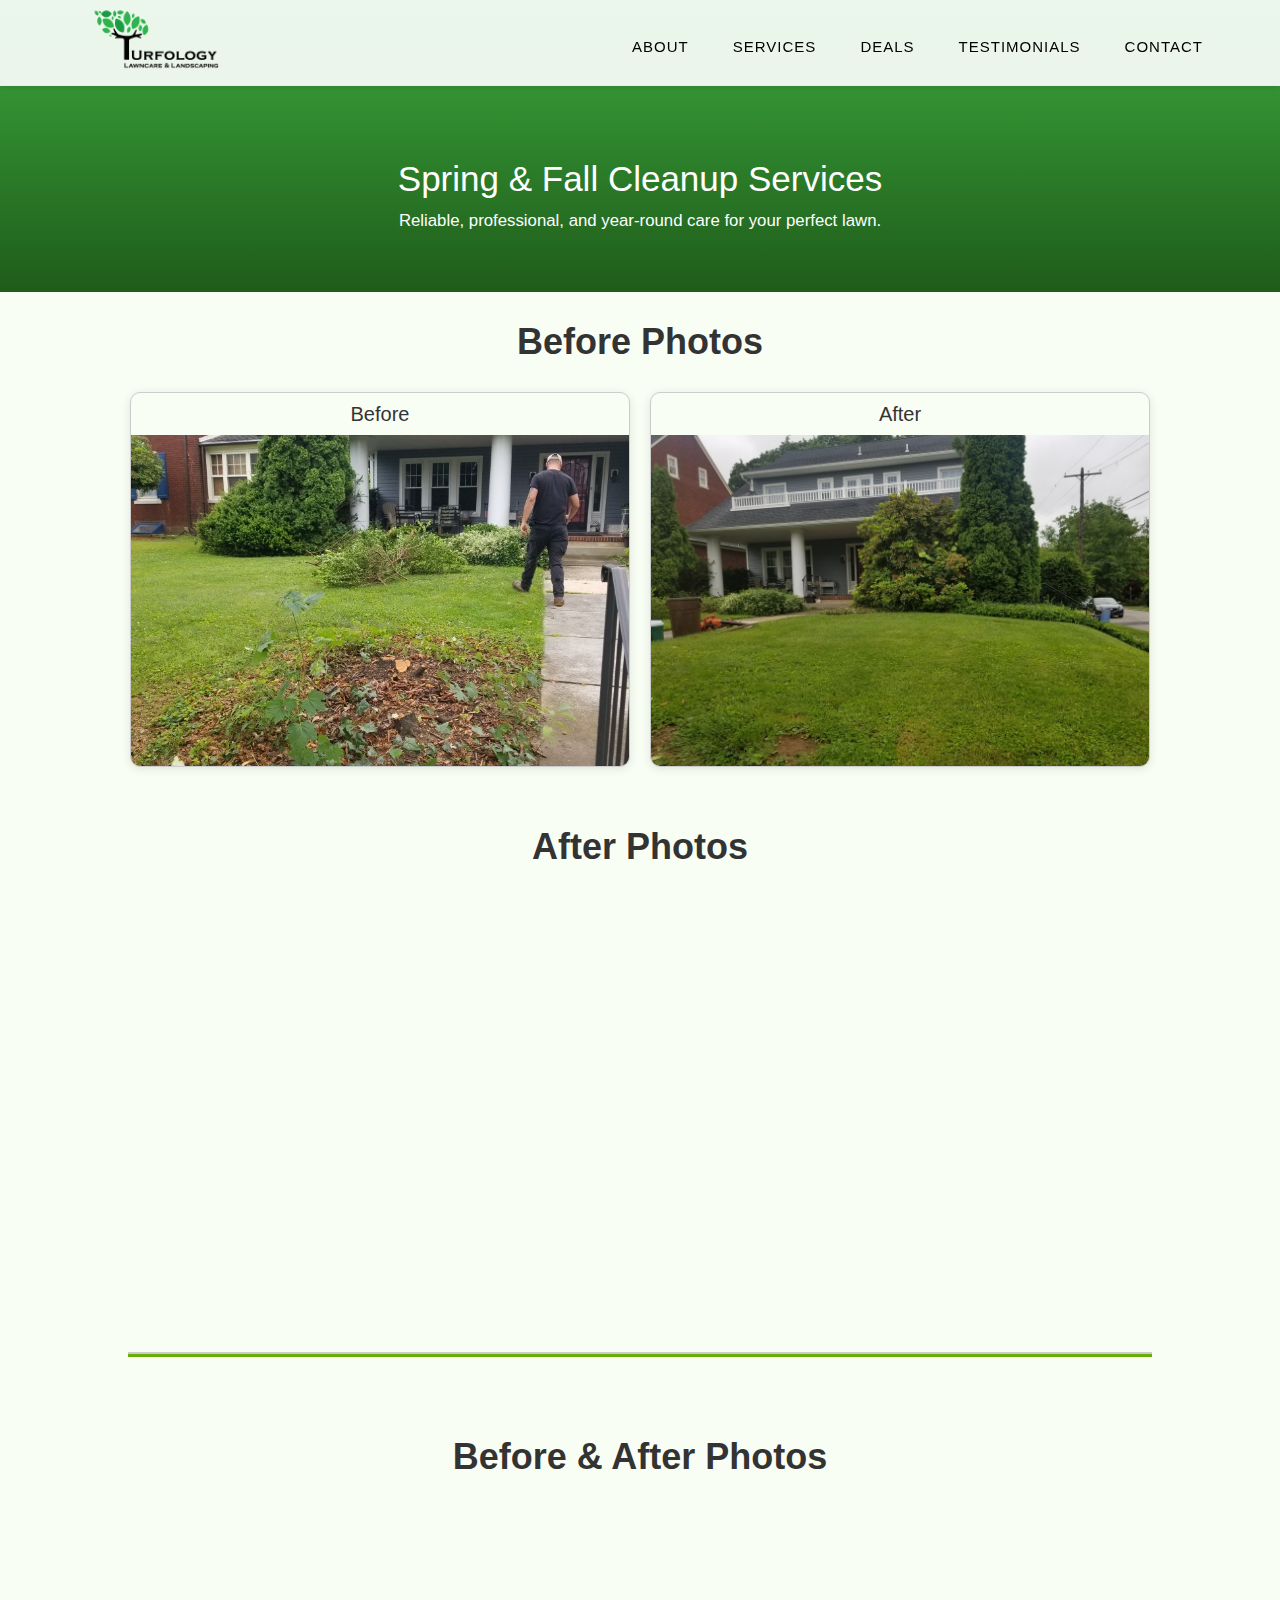
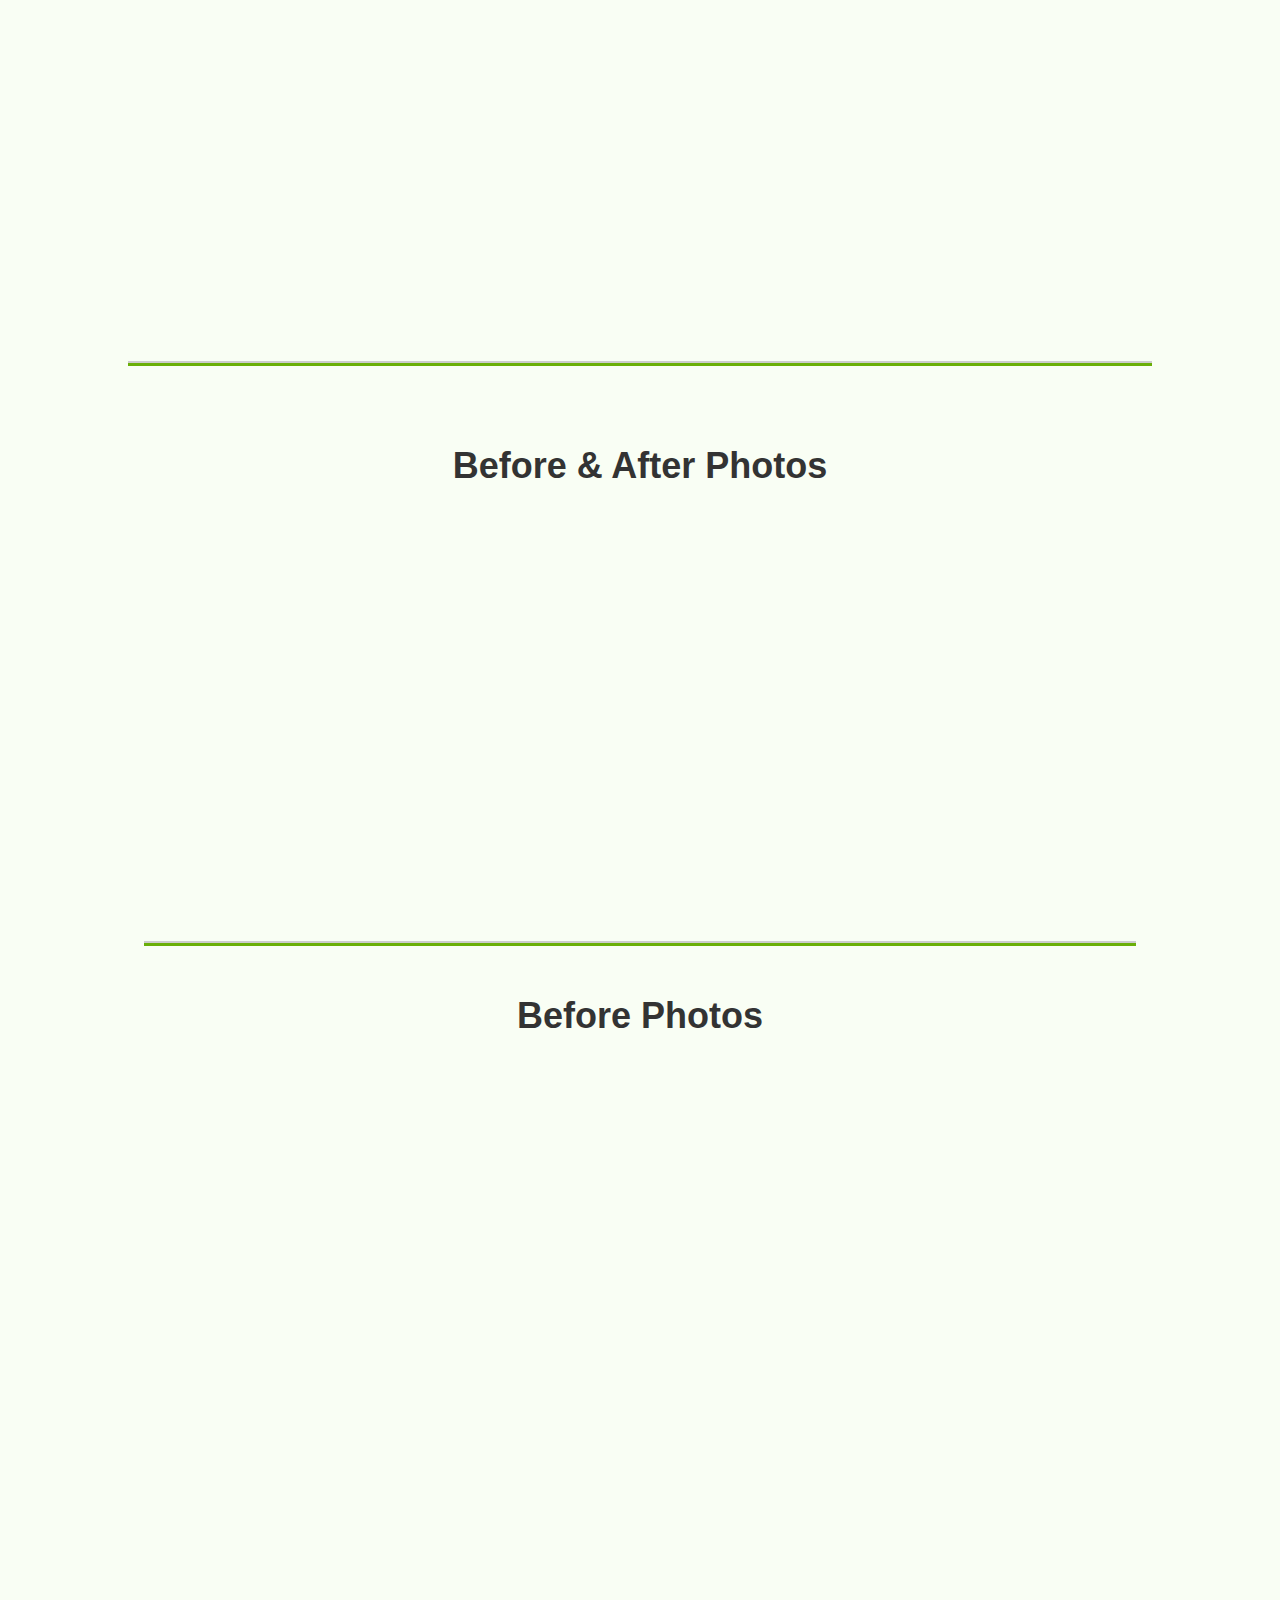
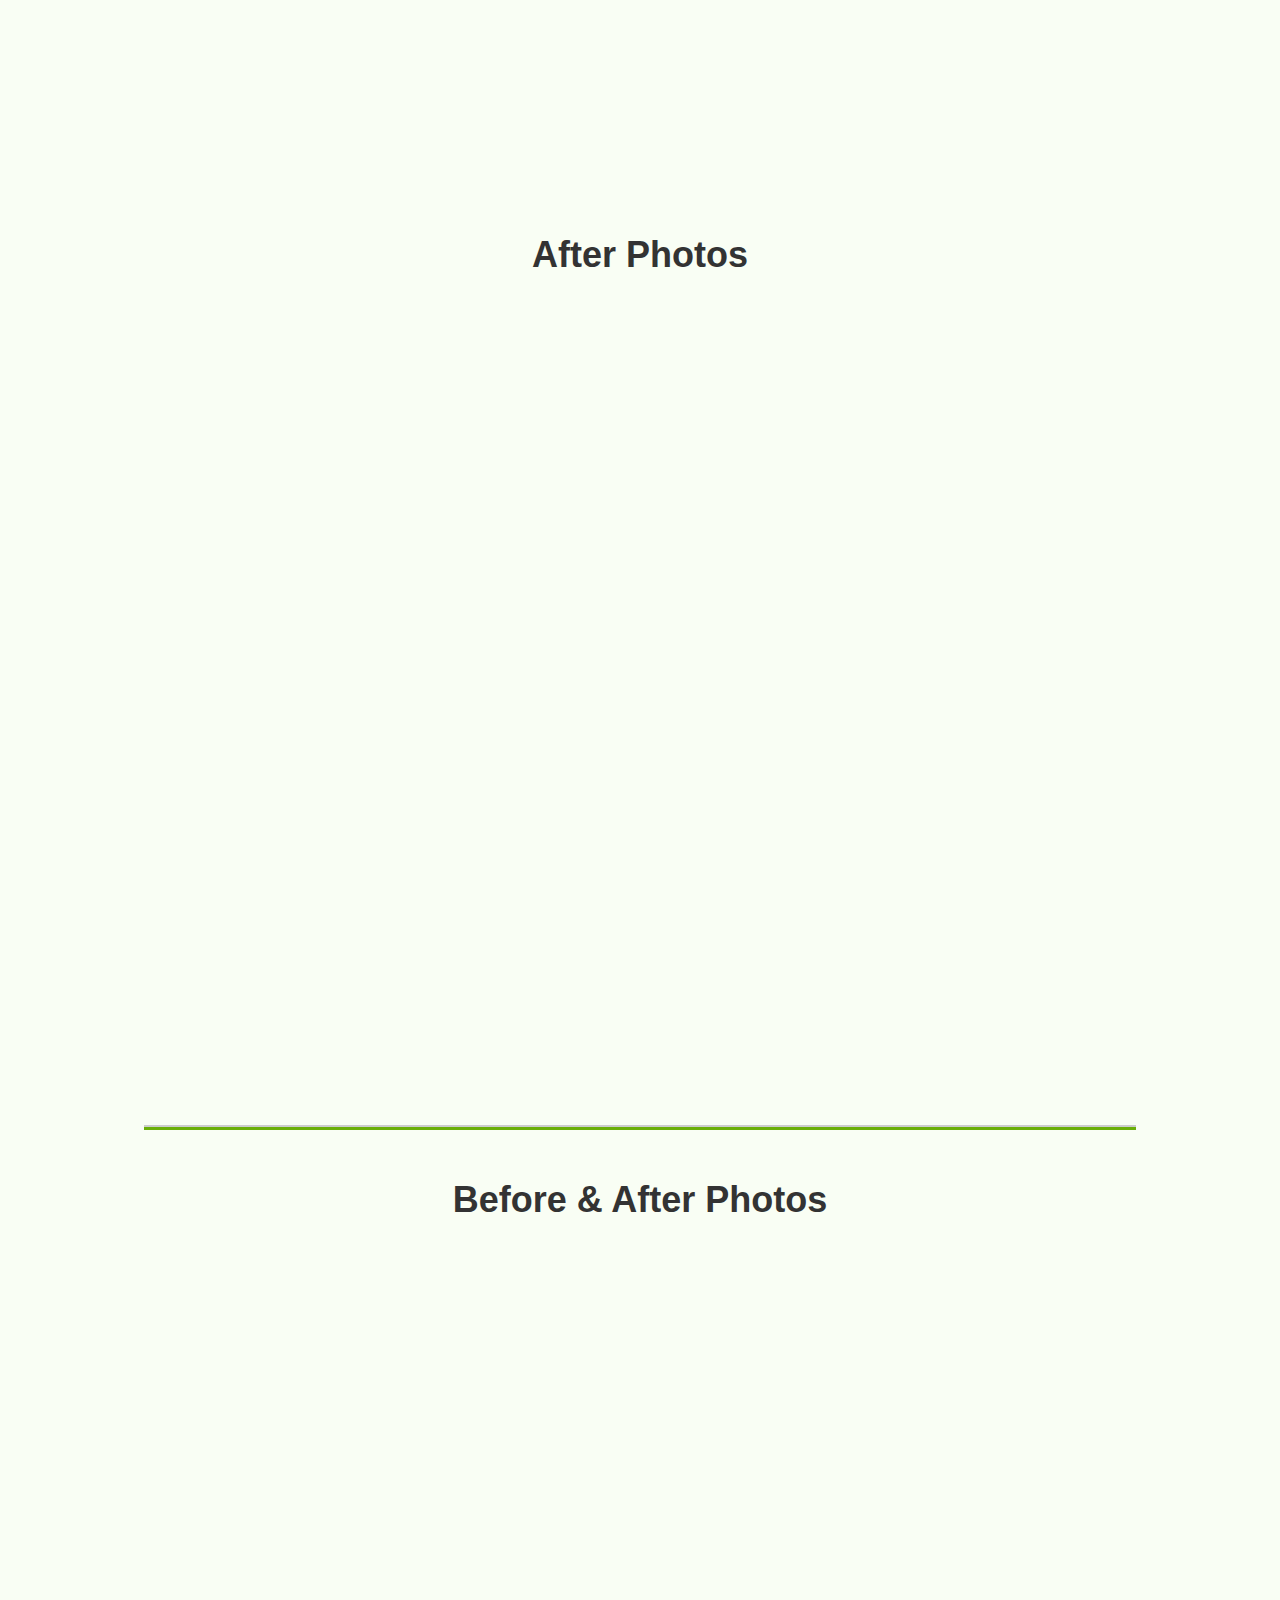
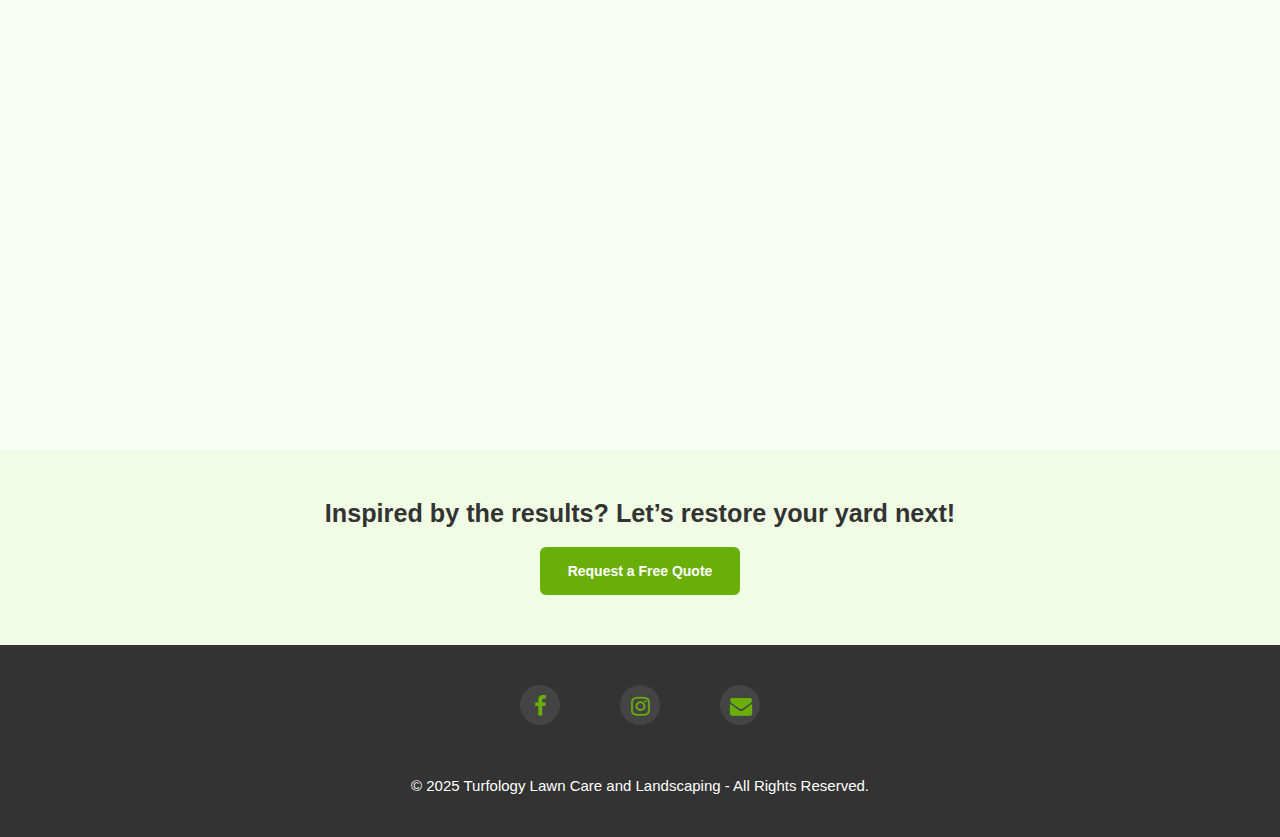
<file: pages/sp-cleanup.html>
<head>
  <meta charset="UTF-8" />
  <meta name="viewport" content="width=device-width, initial-scale=1.0" />
  <meta
    name="description"
    content="View Turfology’s grass restoration and landscaping transformations in York, PA. Before-and-after photos, mulch cleanup, and more."
  />
  <link
    rel="canonical"
    href="https://turfologyllc.com/grass-restoration.html"
  />

  <!-- Open Graph for Social Sharing -->
  <meta property="og:title" content="Grass Restoration | Turfology" />
  <meta
    property="og:description"
    content="Explore before-and-after landscaping photos in York, PA. See how Turfology transforms outdoor spaces!"
  />
  <meta
    property="og:image"
    content="https://turfologyllc.com/img/mulch-before.jpeg"
  />
  <meta
    property="og:url"
    content="https://turfologyllc.com/grass-restoration.html"
  />
  <meta property="og:type" content="website" />

  <!-- Favicon -->
  <link
    rel="icon"
    href="https://turfologyllc.com/img/favicon.ico"
    type="image/x-icon"
  />

  <title>Grass Restoration | Turfology</title>

  <!-- Stylesheets -->
  <link
    rel="stylesheet"
    href="https://maxcdn.bootstrapcdn.com/bootstrap/3.4.1/css/bootstrap.min.css"
  />
  <link
    rel="stylesheet"
    href="https://cdnjs.cloudflare.com/ajax/libs/font-awesome/4.7.0/css/font-awesome.min.css"
  />
  <link rel="stylesheet" href="../css/style.css" />
  <link
    href="https://fonts.googleapis.com/css?family=Open+Sans:300,400,600,700"
    rel="stylesheet"
  />

  <script type="application/ld+json">
    {
      "@context": "https://schema.org",
      "@type": "LocalBusiness",
      "name": "Turfology Lawn Care and Landscaping",
      "image": "https://turfology.net/img/Turfology.png",
      "url": "https://turfology.net",
      "telephone": "+1-717-757-5170",
      "email": "Christhomasinc@aol.com",
      "address": {
        "@type": "PostalAddress",
        "streetAddress": "130 Nina Dr",
        "addressLocality": "York",
        "addressRegion": "PA",
        "postalCode": "17402",
        "addressCountry": "US"
      },
      "openingHours": "Mo-Fr 08:00-17:00",
      "sameAs": [
        "https://www.facebook.com/people/Turfology-Lawn-care-and-Landscaping/61558767732427/",
        "https://www.instagram.com/turfologyllc"
      ]
    }
  </script>
</head>

<!-- Navigation -->
<nav id="menu" class="navbar navbar-default navbar-fixed-top">
  <div class="container">
    <div class="navbar-header">
      <button
        type="button"
        class="navbar-toggle collapsed"
        data-toggle="collapse"
        data-target="#bs-example-navbar-collapse-1"
      >
        <span class="icon-bar"></span>
        <span class="icon-bar"></span>
        <span class="icon-bar"></span>
      </button>
      <a
        class="navbar-brand page-scroll"
        href="../index.html"
        style="padding-top: 0; margin-top: -35px"
      >
        <img
          src="../img/Turfology.png"
          alt="Turfology Logo"
          style="height: 120px; display: block"
        />
      </a>
    </div>
    <div class="collapse navbar-collapse" id="bs-example-navbar-collapse-1">
      <ul class="nav navbar-nav navbar-right">
        <li><a href="../index.html#about" class="page-scroll">About</a></li>
        <li>
          <a href="../index.html#services" class="page-scroll">Services</a>
        </li>
        <li><a href="../index.html#deals" class="page-scroll">Deals</a></li>

        <li>
          <a href="../index.html#testimonials" class="page-scroll"
            >Testimonials</a
          >
        </li>
        <li>
          <a href="../index.html#contact" class="page-scroll">Contact</a>
        </li>
      </ul>
    </div>
  </div>
</nav>
<style>
  body {
    margin: 0;
    font-family: Arial, sans-serif, Open Sans;
    background-color: #f9fef4;
    color: #1f391b;
  }

  header {
    background: linear-gradient(to right, #1f5c1a, #3caa3e);
    color: white;
    padding: 80px 20px;
    text-align: center;
  }
  header h1 {
    font-size: 2.8em;
    margin-bottom: 10px;
  }
  header p {
    font-size: 1.2em;
    max-width: 700px;
    margin: 0 auto;
  }

  .cta {
    color: #f4fff1;
    text-align: center;
    padding: 50px 20px;
    background: #f0fce4;
  }
  .cta h2 {
    font-size: 1.8em;
    margin-bottom: 20px;
  }
  .btn {
    background-color: #6aaf08;
    color: white;
    padding: 14px 28px;
    font-size: 1em;
    border: none;
    border-radius: 6px;
    text-decoration: none;
    font-weight: bold;
    display: inline-block;
  }
  .btn:hover {
    background-color: #5f9d07;
    color: white;
  }
  .slide-in-form {
    display: none;
    background: #f4fff1;

    margin: 40px auto;
    padding: 40px 25px;
    border-radius: 10px;
    box-shadow: 0 5px 20px rgba(0, 0, 0, 0.1);
    max-width: 700px;
    animation: fadeIn 0.4s ease-in-out;
  }

  @keyframes fadeIn {
    from {
      opacity: 0;
      transform: translateY(20px);
    }
    to {
      opacity: 1;
      transform: translateY(0);
    }
  }

  .slide-in-form input,
  .slide-in-form textarea {
    width: 100%;
    padding: 12px;
    margin: 10px 0;
    border-radius: 6px;
    border: 1px solid #ccc;
    font-size: 1em;
  }

  .slide-in-form button {
    background-color: #2c6e1e;
    color: white;
    padding: 12px 24px;
    font-size: 1em;
    border: none;
    border-radius: 6px;
    cursor: pointer;
    margin-right: 10px;
  }

  .slide-in-form button:hover {
    background-color: #5f9d07;
  }

  .file-upload label {
    display: block;
    font-weight: bold;
    margin-bottom: 6px;
  }

  .file-upload input {
    width: 100%;
  }

  #footer {
    color: white;
    padding: 30px 20px;
  }

  #footer ul {
    list-style: none;
    padding: 0;
    margin: 10px 0;
    display: flex;
    justify-content: center;
    gap: 20px;
  }

  #footer ul li a {
    color: white;
    font-size: 20px;
    transition: color 0.3s ease;
  }

  #footer ul li a:hover {
    color: #9aff57;
  }

  .footer-text {
    margin-top: 20px;
    font-size: 0.9em;
  }

  .before-after .images {
    display: flex;
    justify-content: center;
    align-items: center;
    gap: 20px;
    flex-wrap: wrap;
    margin: 0 auto;
    padding: 0;
    background: none;
  }

  .before-after .image-box {
    max-width: 500px;
    aspect-ratio: 4 / 3;
    overflow: hidden;
    border-radius: 10px;
    background: transparent;
    box-shadow: 0 2px 10px rgba(0, 0, 0, 0.1);
    border: 1px solid #ccc;

    margin: 0;
    padding: 0;
    text-align: center;
  }

  .before-after .image-box img {
    width: 100%;
    height: 100%;
    object-fit: cover;
    display: block;
    margin: 0;
    padding: 0;
    border: none;
  }
  .image-box {
    opacity: 0;
    transition: opacity 0.6s ease-out, transform 0.6s ease-out;
  }

  .slide-in-left {
    transform: translateX(-80px);
  }
  .slide-in-right {
    transform: translateX(80px);
  }

  .slide-in-left.slide-in-visible,
  .slide-in-right.slide-in-visible {
    opacity: 1;
    transform: translateX(0);
  }
  .slide-in-center {
    opacity: 0;
    transform: translateY(20px);
    transition: opacity 0.6s ease-out, transform 0.6s ease-out;
  }

  .slide-in-center.slide-in-visible {
    opacity: 1;
    transform: translateY(0);
  }

  .green-top {
    background: linear-gradient(to bottom, #3caa3e, #1f5c1a);
    color: white;
    text-align: center;
    padding: 140px 20px 60px;
    margin: 0;
  }

  @media (max-width: 768px) {
    .green-top {
      padding-top: 180px;
    }
  }

  .green-top h1 {
    font-size: 2.5em;
    margin-bottom: 10px;
  }

  .green-top p {
    font-size: 1.2em;
    margin: 0;
  }
</style>

<body>
  <div class="green-top">
    <h1>Spring & Fall Cleanup Services</h1>
    <p>Reliable, professional, and year-round care for your perfect lawn.</p>
  </div>

  <section class="before-after text-center" style="padding: 30px 20px">
    <h2 style="margin-bottom: 30px">Before Photos</h2>
    <div class="images">
      <div class="image-box slide-in-left">
        <h4>Before</h4>
        <img
          src="../img/mulch-before.jpeg"
          alt="Mulched lawn area in York, PA before renovation"
          width="600"
          height="400"
          loading="lazy"
        />
      </div>
      <div class="image-box slide-in-right">
        <h4>After</h4>
        <img
          src="../img/mulch-before1.jpeg"
          alt="Mulch installation in York PA before landscaping improvements"
          width="600"
          height="400"
          loading="lazy"
        />
      </div>
    </div>
  </section>

  <section class="before-after text-center" style="padding: 30px 20px">
    <h2 style="margin-bottom: 30px">After Photos</h2>
    <div class="images">
      <div class="image-box slide-in-left">
        <h4>Before</h4>
        <img
          src="../img/after-mulch.jpeg"
          alt="Freshly mulched lawn area in York PA after landscaping"
          width="600"
          height="400"
          loading="lazy"
        />
      </div>
      <div class="image-box slide-in-right">
        <h4>Before</h4>
        <img
          src="../img/after-mulch1.jpeg"
          alt="Mulched backyard in York PA after cleanup and landscaping"
          width="600"
          height="400"
          loading="lazy"
        />
      </div>
    </div>
  </section>

  <hr style="margin: 50px auto; width: 80%; border-top: 2px solid #ccc" />
  <section class="before-after text-center" style="padding: 30px 20px">
    <h2 style="margin-bottom: 30px">Before & After Photos</h2>
    <div class="images">
      <div class="image-box slide-in-left">
        <h4>Before</h4>
        <img
          src="../img/small.JPEG"
          alt="Circular stone garden in York PA before expansion and landscaping"
          width="600"
          height="400"
          loading="lazy"
        />
      </div>
      <div class="image-box slide-in-right">
        <h4>After</h4>
        <img
          src="../img/big.JPEG"
          alt="Expanded circular stone garden in York PA after landscaping work"
          width="600"
          height="400"
          loading="lazy"
        />
      </div>
    </div>
  </section>

  <hr style="margin: 50px auto; width: 80%; border-top: 2px solid #ccc" />

  <section class="before-after text-center" style="padding: 30px 20px">
    <h2 style="margin-bottom: 30px">Before & After Photos</h2>

    <div class="images">
      <div class="image-box slide-in-left">
        <h4>Before</h4>
        <img
          src="../img/before--work.jpeg"
          alt="Bare garden area in York PA before decorative stone ring was installed"
          width="600"
          height="400"
          loading="lazy"
        />
      </div>
      <div class="image-box slide-in-right">
        <h4>After</h4>
        <img
          src="../img/after.work.jpeg"
          alt="Bare garden area in York PA after decorative stone ring was installed"
          width="600"
          height="400"
          loading="lazy"
        />
      </div>
    </div>
    <hr style="margin: 50px auto; width: 80%; border-top: 2px solid #ccc" />
    <h2 style="margin-bottom: 30px">Before Photos</h2>

    <div class="images">
      <div class="image-box slide-in-left">
        <h4>Before</h4>
        <img
          src="../img/before..JPEG"
          alt="Overgrown garden in York PA with weeds and faded mulch before cleanup"
          width="600"
          height="400"
          loading="lazy"
        />
      </div>
      <div class="image-box slide-in-center">
        <h4>Before</h4>
        <img
          src="../img/before...JPEG"
          alt="Overgrown garden in York PA with weeds and faded mulch before cleanup"
          width="600"
          height="400"
          loading="lazy"
        />
      </div>
      <div class="image-box slide-in-right">
        <h4>Before</h4>
        <img
          src="../img/before....JPEG"
          alt="Overgrown garden in York PA with weeds and faded mulch before cleanup"
          width="600"
          height="400"
          loading="lazy"
        />
      </div>
    </div>
    <h2 style="margin-bottom: 30px">After Photos</h2>

    <div class="images">
      <div class="image-box slide-in-left">
        <h4>After</h4>
        <img
          src="../img/after....JPEG"
          alt="Cleaned garden in York PA with fresh mulch, no weeds, and large decorative rocks for visual appeal"
          width="600"
          height="400"
          loading="lazy"
        />
      </div>
      <div class="image-box slide-in-center">
        <h4>After</h4>
        <img
          src="../img/after...JPEG"
          alt="Cleaned garden in York PA with fresh mulch, no weeds, and large decorative rocks for visual appeal"
          width="600"
          height="400"
          loading="lazy"
        />
      </div>
      <div class="image-box slide-in-right">
        <h4>After</h4>
        <img
          src="../img/after..JPEG"
          alt="Cleaned garden in York PA with fresh mulch, no weeds, and large decorative rocks for visual appeal"
          width="600"
          height="400"
          loading="lazy"
        />
      </div>
    </div>
    <hr style="margin: 50px auto; width: 80%; border-top: 2px solid #ccc" />
    <h2 style="margin-bottom: 30px">Before & After Photos</h2>

    <div class="images">
      <div class="image-box slide-in-left">
        <h4>Before</h4>
        <img
          src="../img/before1.jpeg"
          alt="Large patch of completely dead grass and exposed dry soil in a York, PA lawn before any restoration work"
          width="600"
          height="400"
          loading="lazy"
          aria-label="Severely damaged York, PA lawn with a large dead patch and bare dirt before restoration"
        />
      </div>
      <div class="image-box slide-in-center">
        <h4>During</h4>
        <img
          src="../img/during1.jpeg"
          alt="Lawn restoration in progress in York, PA showing equipment being used for power thatching and aeration on dry, patchy grass"
          width="600"
          height="400"
          loading="lazy"
          aria-label="York, PA lawn undergoing restoration with power thatching and aeration tools being used"
        />
      </div>
      <div class="image-box slide-in-right">
        <h4>After</h4>
        <img
          src="../img/after1.jpeg"
          alt="Lush green lawn fully restored in York, PA after power thatching, aeration, and overseeding; vibrant and healthy grass"
          width="600"
          height="400"
          loading="lazy"
          aria-label="Restored green lawn in York, PA after power thatching, aeration, and overseeding"
        />
      </div>
    </div>
  </section>

  <section class="cta">
    <h2>Inspired by the results? Let’s restore your yard next!</h2>
    <a href="javascript:void(0)" class="btn" onclick="toggleForm()"
      >Request a Free Quote</a
    >
  </section>
  <!-- Quote Form -->
  <div class="slide-in-form" id="quoteForm">
    <form
      action="https://usebasin.com/f/825602ed9196"
      method="POST"
      enctype="multipart/form-data"
    >
      <input type="text" name="name" placeholder="Name" required />
      <input type="email" name="email" placeholder="Email" required />
      <input type="tel" name="phone" placeholder="Phone" required />
      <input
        type="text"
        name="address"
        placeholder="Address (Street, City, Zip Code)"
        required
      />
      <textarea
        name="details"
        rows="4"
        placeholder="Let us know the details of what you are looking for..."
      ></textarea>

      <div class="file-upload">
        <label for="file">Upload Files</label>
        <input type="file" id="file" name="attachments[]" multiple />
      </div>

      <button type="submit">Send</button>
      <button type="button" onclick="toggleForm()">Cancel</button>
    </form>
  </div>
  <!-- Footer -->
  <div id="footer">
    <div class="container text-center">
      <div class="col-md-8 col-md-offset-2">
        <div class="social">
          <ul>
            <li>
              <a
                href="https://www.facebook.com/people/Turfology-Lawn-care-and-Landscaping/61558767732427/"
                ><i class="fa fa-facebook"></i
              ></a>
            </li>
            <li>
              <a
                href="https://www.instagram.com/turfologyllc?igsh=ZHE5N2syemxrNDc2"
                ><i class="fa fa-instagram"></i
              ></a>
            </li>
            <li>
              <a href="mailto:christhomasinc@aol.com"
                ><i class="fa fa-envelope"></i
              ></a>
            </li>
          </ul>
        </div>
        <p class="footer-text">
          &copy; 2025 Turfology Lawn Care and Landscaping - All Rights Reserved.
        </p>
      </div>
    </div>
  </div>

  <!-- Scripts -->
  <script src="https://ajax.googleapis.com/ajax/libs/jquery/1.12.4/jquery.min.js"></script>
  <script src="https://maxcdn.bootstrapcdn.com/bootstrap/3.4.1/js/bootstrap.min.js"></script>

  <script>
    // Reusable viewport check
    function isInViewport(el) {
      const rect = el.getBoundingClientRect();
      return rect.top < window.innerHeight - 50 && rect.bottom > 0;
    }

    // Slide-in animation handler
    function triggerAnimations() {
      const elements = document.querySelectorAll(
        ".slide-in-left, .slide-in-right, .slide-in-center"
      );

      elements.forEach((el) => {
        if (isInViewport(el)) {
          el.classList.add("slide-in-visible");
        }
      });
    }

    // Show/hide form with scroll into view
    function toggleForm() {
      const form = document.getElementById("quoteForm");
      const shouldShow =
        form.style.display === "none" || form.style.display === "";
      form.style.display = shouldShow ? "block" : "none";

      if (shouldShow) {
        form.scrollIntoView({ behavior: "smooth" });
      }
    }

    // Event listeners
    window.addEventListener("scroll", triggerAnimations);
    window.addEventListener("load", triggerAnimations);
  </script>
</body>
</file>
<file: css/style.css>
body,
html {
  font-family: "Open Sans", sans-serif;
  text-rendering: optimizeLegibility !important;
  -webkit-font-smoothing: antialiased !important;
  color: #666;
  font-weight: 400;
  width: 100% !important;
  height: 100% !important;
}
h2 {
  margin: 0 0 20px 0;
  font-weight: 600;
  font-size: 36px;
  color: #333;
}
h3,
h4 {
  font-size: 20px;
  font-weight: 400;
  color: #333;
}
h5 {
  text-transform: uppercase;
  font-weight: 700;
  line-height: 20px;
}
p {
  font-size: 15px;
}
p.intro {
  margin: 12px 0 0;
  line-height: 24px;
}
a {
  color: #6aaf08;
  font-weight: 400;
}
a:hover,
a:focus {
  text-decoration: none;
  color: #222;
}
ul,
ol {
  list-style: none;
}
.clearfix:after {
  visibility: hidden;
  display: block;
  font-size: 0;
  content: " ";
  clear: both;
  height: 0;
}
.clearfix {
  display: inline-block;
}
* html .clearfix {
  height: 1%;
}
.clearfix {
  display: block;
}
ul,
ol {
  padding: 0;
  webkit-padding: 0;
  moz-padding: 0;
}
hr {
  height: 3px;
  width: 70px;
  text-align: center;
  position: relative;
  background: #6aaf08;
  margin: 0 auto;
  margin-bottom: 20px;
  border: 0;
}
/* Navigation */
#menu {
  padding: 20px;
  transition: all 0.8s;
}
#menu.navbar-default {
  background-color: rgba(255, 255, 255, 0.9); /* translucent white */
  border-color: rgba(231, 231, 231, 0.5); /* optional subtle border */
  box-shadow: 0 2px 6px rgba(0, 0, 0, 0.1); /* optional soft shadow */
}
#menu a.navbar-brand {
  font-size: 26px;
  font-weight: 600;
  color: #000; /* Black by default */
}

#menu.navbar-default .navbar-nav > li > a {
  text-transform: uppercase;
  color: #000; /* Black by default */
  font-size: 15px;
  font-weight: 400;
  letter-spacing: 1px;
  padding: 8px 2px;
  border-radius: 0;
  margin: 9px 20px 0 20px;
}

/* Hover state (optional) */
#menu.navbar-default .navbar-nav > li > a:hover {
  color: #6aaf08;
}

/* === SCROLLED STATE === */
/* When SCROLLED - change to gray background and keep text black */
#menu.navbar-default.scrolled {
  background-color: #fff !important; /* Change this to #333 or #555 if you want a different gray */
  transition: background-color 0.3s ease;
}

#menu.navbar-default.scrolled .navbar-nav > li > a {
  color: #000 !important; /* Stay black when scrolling */
}

#menu.navbar-default.scrolled .navbar-nav > li > a {
  color: #000; /* Remove !important so hover can override */
}

#menu.navbar-default .navbar-nav > li > a:hover {
  color: #6aaf08 !important; /* Force hover to show green */
}
.on {
  background-color: #333 !important;
  padding: 0 !important;
  padding: 15px 0 !important;
}
.navbar-default .navbar-nav > .active > a,
.navbar-default .navbar-nav > .active > a:hover,
.navbar-default .navbar-nav > .active > a:focus {
  color: #6aaf08;
  background-color: transparent;
}
.navbar-toggle {
  border-radius: 0;
}
.navbar-default .navbar-toggle:hover,
.navbar-default .navbar-toggle:focus {
  background-color: #fff;
  border-color: #fff;
}
.navbar-default .navbar-toggle:hover > .icon-bar {
  background-color: #6aaf08;
}
.section-title {
  margin-bottom: 70px;
}
.section-title p {
  font-size: 18px;
  color: #666;
}
.btn-custom {
  text-transform: uppercase;
  color: #fff;
  background-color: #6aaf08;
  padding: 14px 20px;
  letter-spacing: 1px;
  margin: 0;
  font-size: 17px;
  font-weight: 400;
  border-radius: 6px;
  margin-top: 20px;
  transition: all 0.3s;
}
.btn-custom:hover,
.btn-custom:focus,
.btn-custom.focus,
.btn-custom:active,
.btn-custom.active {
  color: #fff;
  background-color: #5f9d07;
}
.btn:active,
.btn.active {
  background-image: none;
  outline: 0;
  -webkit-box-shadow: none;
  box-shadow: none;
}
a:focus,
.btn:focus,
.btn:active:focus,
.btn.active:focus,
.btn.focus,
.btn:active.focus,
.btn.active.focus {
  outline: none;
  outline-offset: none;
}
/* Header Section */
.intro {
  display: table;
  width: 100%;
  padding: 0;
  background: url(../img/turfology-bg.jpg) top center no-repeat;
  background-color: #e5e5e5;
  -webkit-background-size: cover;
  -moz-background-size: cover;
  background-size: cover;
  -o-background-size: cover;
}
.intro {
  padding: 200px 0; /* Adjust as needed */
  min-height: 600px; /* Optional: force minimum height */
  display: block; /* prevent flexbox centering */
}
.intro .overlay {
  background: transparent !important;
}

.intro .overlay {
  /* Permalink - use to edit and share this gradient: http://colorzilla.com/gradient-editor/#000000+0,70ad47+100&0.6+0,0.4+100 */
  background: -moz-linear-gradient(
    top,
    rgba(0, 0, 0, 0.6) 0%,
    rgba(112, 173, 71, 0.4) 100%
  ); /* FF3.6-15 */
  background: -webkit-linear-gradient(
    top,
    rgba(0, 0, 0, 0.6) 0%,
    rgba(112, 173, 71, 0.4) 100%
  ); /* Chrome10-25,Safari5.1-6 */
  background: linear-gradient(
    to bottom,
    rgba(0, 0, 0, 0.6) 0%,
    rgba(112, 173, 71, 0.4) 100%
  ); /* W3C, IE10+, FF16+, Chrome26+, Opera12+, Safari7+ */
  filter: progid:DXImageTransform.Microsoft.gradient( startColorstr='#99000000', endColorstr='#6670ad47', GradientType=0 ); /* IE6-9 */
}
.intro .fa {
  font-size: 94px;
  margin-bottom: 40px;
  color: #fff;
}
.intro h1 {
  color: #fff;
  font-size: 64px;
  font-weight: 700;
  letter-spacing: -1px;
  margin-top: 0;
  margin-bottom: 10px;
  text-transform: uppercase;
}
.intro p {
  color: #fff;
  font-size: 22px;
  margin-top: 20px;
  line-height: 28px;
  margin-bottom: 40px;
}
.intro .btn-custom {
  border-top: 1px solid rgba(255, 255, 255, 0.4);
  border-bottom: 1px solid rgba(255, 255, 255, 0.4);
}
header .intro-text {
  padding-top: 320px;
  padding-bottom: 200px;
  text-align: center;
}
/* About Section */
#about {
  padding: 120px 0 80px 0;
  background: #f6f6f6;
}
#about h3 {
  font-size: 22px;
  font-weight: 600;
  margin: 20px 0 0 0;
}
#about .about-text span {
  color: #70ad47;
  font-weight: 700;
  letter-spacing: -1px;
}
#about hr {
  margin-left: 0;
  margin-bottom: 40px;
}
#about .btn {
  margin-top: 40px;
}
#about .about-media img {
  position: relative;
  display: block;
  width: 100%;
  height: auto;
}
#about .about-text,
#about .about-desc {
  margin-bottom: 40px;
}
#about p {
  line-height: 24px;
  margin-top: 20px;
}
/* Services Section */
#services {
  padding: 120px 0;
  background: #6aaf08;
}
#services .service-media {
  margin: 10px;
}
#services .service-media img {
  position: relative;
  width: 225px;
  height: 225px;
  border-radius: 50%;
  border: 10px solid rgba(255, 255, 255, 0.1);
}
#services .service-desc {
  margin: 10px 10px 40px;
  text-align: center;
}
#services h2 {
  color: #fff;
}
#services h3 {
  color: #fff;
  font-size: 24px;
  font-weight: 400;
  padding: 5px 0;
}
#services p {
  color: rgba(255, 255, 255, 0.9);
}
#services hr {
  background: rgba(255, 255, 255, 0.6);
}
/* Portfolio Section */
#portfolio {
  padding: 100px 0;
  background: #f6f6f6;
}
.categories {
  text-align: center;
}
ul.cat li {
  display: inline-block;
}
ol.type li {
  display: inline-block;
  margin: 0 10px 40px 10px;
}
ol.type li a {
  color: #555;
  font-size: 16px;
  font-weight: 400;
  padding: 8px 16px;
  background: #e6e6e6;
  border: 0;
  border-radius: 4px;
  letter-spacing: 1px;
  text-transform: uppercase;
  transition: all 0.3s;
}
ol.type li a.active {
  background: #6aaf08;
  color: #fff;
}
ol.type li a:hover {
  background: #6aaf08;
  color: #fff;
}
.isotope-item {
  z-index: 2;
}
.isotope-hidden.isotope-item {
  z-index: 1;
}
.isotope,
.isotope .isotope-item {
  /* change duration value to whatever you like */
  -webkit-transition-duration: 0.8s;
  -moz-transition-duration: 0.8s;
  transition-duration: 0.8s;
}
.isotope-item {
  margin-right: -1px;
  -webkit-backface-visibility: hidden;
  backface-visibility: hidden;
}
.isotope {
  -webkit-backface-visibility: hidden;
  backface-visibility: hidden;
  -webkit-transition-property: height, width;
  -moz-transition-property: height, width;
  transition-property: height, width;
}
.isotope .isotope-item {
  -webkit-backface-visibility: hidden;
  backface-visibility: hidden;
  -webkit-transition-property: -webkit-transform, opacity;
  -moz-transition-property: -moz-transform, opacity;
  transition-property: transform, opacity;
}
.portfolio-item {
  margin: 15px 0;
}
.portfolio-item .hover-bg {
  overflow: hidden;
  position: relative;
  margin: 0 auto;
}
.hover-bg .hover-text {
  position: absolute;
  text-align: center;
  margin: 0 auto;
  color: #fff;
  background: rgba(0, 0, 0, 0.6);
  padding: 30% 0 0 0;
  height: 100%;
  width: 100%;
  opacity: 0;
  transition: all 0.5s;
}
.hover-bg .hover-text > h4 {
  opacity: 0;
  color: #fff;
  -webkit-transform: translateY(100%);
  transform: translateY(100%);
  transition: all 0.3s;
  font-size: 18px;
  letter-spacing: 1px;
  font-weight: 300;
  text-transform: uppercase;
}
.hover-bg:hover .hover-text > h4 {
  opacity: 1;
  -webkit-backface-visibility: hidden;
  -webkit-transform: translateY(0);
  transform: translateY(0);
}
.hover-bg:hover .hover-text {
  opacity: 1;
}
.service-btn {
  margin-top: 15px;
  background-color: #ffffff;
  color: #2e7d32;
  border: 1px solid #2e7d32;
  padding: 8px 16px;
  border-radius: 30px;
  font-weight: bold;
  transition: all 0.3s ease;
}

.service-btn:hover {
  background-color: #2e7d32;
  color: #ffffff;
  text-decoration: none;
}

/* Testimonials Section */
#testimonials {
  background: #444 url(../img/testimonials-bg.jpg) center center no-repeat fixed;
  background-size: cover;
}
#testimonials .overlay {
  padding: 120px 0;
  background: rgba(106, 175, 8, 0.85);
}
#testimonials h2 {
  color: #fff;
}
#testimonials hr {
  background: rgba(255, 255, 255, 0.6);
}
#testimonial p {
  color: #fff;
  font-size: 16px;
  font-weight: 400;
  line-height: 32px;
}
.owl-theme .owl-controls .owl-page span {
  display: block;
  width: 12px;
  height: 12px;
  margin: 5px 7px;
  filter: Alpha(Opacity=1);
  opacity: 1;
  border-radius: 50%;
  background: rgba(255, 255, 255, 0.4);
  transition: all 0.5s;
  border: 1px solid rgba(255, 255, 255, 0.3);
}
.owl-theme .owl-controls .owl-page.active span,
.owl-theme .owl-controls.clickable .owl-page:hover span {
  filter: Alpha(Opacity=100);
  opacity: 1;
  background: #fff;
  border: 1px solid #fff;
}
.owl-theme .owl-controls .owl-page.active span {
  background: #fff;
  border: 1px solid #fff;
}
/* Contact Section */
#contact {
  padding: 100px 0;
  background: #f6f6f6;
}
#contact .section-title p {
  color: #777;
}
#contact form {
  padding: 0;
  margin-top: 40px;
}
#contact h3 {
  text-transform: uppercase;
  font-size: 17px;
  font-weight: 600;
}
#contact .text-danger {
  color: #cc0033;
  text-align: left;
}
label {
  font-size: 12px;
  font-weight: 400;
  font-family: "Open Sans", sans-serif;
  float: left;
}
#contact .form-control {
  display: block;
  width: 100%;
  padding: 20px 20px;
  font-size: 16px;
  line-height: 1.42857143;
  color: #444;
  background-color: #fff;
  background-image: none;
  border: 1px solid #ddd;
  border-radius: 0;
  -webkit-box-shadow: none;
  box-shadow: none;
  -webkit-transition: none;
  -o-transition: none;
  transition: none;
}
#contact .form-control:focus {
  outline: 0;
  -webkit-box-shadow: 0 0 15px #ddd;
  box-shadow: 0 0 15px #ddd;
}
.form-control::-webkit-input-placeholder {
  color: #777;
}
.form-control:-moz-placeholder {
  color: #777;
}
.form-control::-moz-placeholder {
  color: #777;
}
.form-control:-ms-input-placeholder {
  color: #777;
}
#contact .contact-info {
  margin-bottom: 30px;
}
#contact .contact-info hr {
  background: #ddd;
}
#contact .contact-item {
  margin: 20px 0 40px 0;
}
/* Footer Section*/
#footer {
  background: #333;
  padding: 30px 0 20px;
}
#footer h3 {
  color: #1e7a46;
  font-weight: 400;
  font-size: 18px;
  text-transform: uppercase;
  margin-bottom: 20px;
}
#footer .social {
  margin: 10px 0 50px 0;
}
#footer .social ul li {
  display: inline-block;
  margin: 0 20px;
}
#footer .social i.fa {
  font-size: 22px;
  width: 40px;
  height: 40px;
  padding: 10px;
  background: #444;
  color: #6aaf08;
  border-radius: 50%;
  transition: all 0.3s;
}
#footer .social i.fa:hover {
  background: #6aaf08;
  color: #fff;
}
#footer p {
  color: #666;
  font-size: 15px;
}
#footer a {
  color: #888;
}
#footer a:hover {
  color: #ccc;
}
.font {
  font-size: 24px;
  line-height: 4;
}
.footer-text {
  color: white !important;
}
.twentytwenty-container {
  max-width: 400px;
  height: 350px; /* important: this sets the height of the container */
  margin: auto;
}

.twentytwenty-container img {
  width: 100%;
  height: auto;
  object-fit: cover;
}

.navbar-nav > li.active > a {
  color: #5cb85c !important; /* Green color */
  font-weight: bold;
  border-bottom: 2px solid #5cb85c; /* Optional underline */
}
/* Circular logo styling */
.circle-logo {
  width: 350px;
  height: 350px;
  border-radius: 50%;
  object-fit: contain;
  border: 4px solid #1f5c1a;
  box-shadow: 0 4px 10px rgba(0, 0, 0, 0.1);
  margin-top: 30px;
  margin-bottom: 30px;
}

/* Stack text + logo on smaller screens */
@media (max-width: 767px) {
  .about-text {
    text-align: center;
  }

  .circle-logo {
    width: 200px;
    height: 200px;
  }
}
.section-title {
  text-align: center;
  margin-bottom: 20px;
}

.custom-hr {
  width: 80px;
  height: 3px;
  background-color: #6b9844;
  margin: 10px auto 0;
  border-radius: 2px;
}
#testimonial.owl-carousel .owl-dot span {
  width: 14px;
  height: 14px;
  background-color: #ccc !important; /* default (inactive) */
  border-radius: 50%;
  display: inline-block;
  margin: 5px;
  transition: background-color 0.3s ease;
}

#testimonial.owl-carousel .owl-dot.active span,
#testimonial.owl-carousel .owl-dot:hover span {
  background-color: #2c6e1e !important; /* Turfology green for active */
}
</file>
<file: css/deals.css>
#landing-page {
  font-family: Arial, sans-serif;
}

#landing-page .container {
  display: flex;
  flex-wrap: wrap;
  padding: 20px;
  gap: 20px;
}

#landing-page .left,
#landing-page .right {
  flex: 1 1 500px;
  padding: 20px;
  box-sizing: border-box;
}

#landing-page .left {
  background: #f5f5f5;
}

#landing-page h2 {
  margin-top: 0;
}

#landing-page .deal {
  font-size: 20px;
  margin: 15px 0;
}

#landing-page .open-button {
  background: #333;
  color: #fff;
  padding: 12px 20px;
  border: none;
  cursor: pointer;
  margin-top: 20px;
}

#landing-page .slide-in-form {
  max-height: 0;
  overflow: hidden;
  transition: max-height 0.6s ease;
}

#landing-page .slide-in-form.open {
  max-height: 1000px;
}

#landing-page form {
  display: flex;
  flex-direction: column;
  gap: 10px;
  margin-top: 20px;
}

#landing-page input,
#landing-page textarea,
#landing-page button {
  padding: 10px;
  font-size: 16px;
  width: 100%;
  box-sizing: border-box;
}

#landing-page .map {
  width: 100%;
  height: 450px;
  border: none;
}

#landing-page .hours-list {
  max-height: 0;
  overflow: hidden;
  transition: max-height 0.4s ease;
  list-style: none;
  padding: 0;
  margin: 10px 0;
}

#landing-page .hours-list.show {
  max-height: 500px;
}

#landing-page .hours-list li {
  padding: 4px 0;
  font-size: 14px;
}

#landing-page .hours-list li.active {
  color: #ffffff;
  background-color: #28a745;
  font-weight: bold;
  padding: 6px;
  border-radius: 5px;
}

#landing-page .file-upload {
  border: 2px dashed #ccc;
  border-radius: 6px;
  padding: 20px;
  background-color: #fafafa;
  text-align: center;
  cursor: pointer;
}

#landing-page .file-upload:hover {
  border-color: #28a745;
  background-color: #f0fff5;
}

#landing-page .file-upload label {
  display: block;
  margin-bottom: 10px;
  font-weight: bold;
}

/* Responsive Breakpoints */
@media screen and (max-width: 768px) {
  #landing-page .container {
    flex-direction: column;
  }
}

@media screen and (max-width: 320px) {
  #landing-page .left,
  #landing-page .right {
    padding: 10px;
  }

  #landing-page h2,
  #landing-page .deal,
  #landing-page p,
  #landing-page button,
  #landing-page input,
  #landing-page textarea {
    font-size: 14px;
  }

  #landing-page .open-button {
    width: 100%;
  }

  #landing-page form {
    gap: 8px;
  }
}
</file>
<file: css/nivo-lightbox/default.css>
/*
 * Nivo Lightbox Default Theme v1.0
 * http://dev7studios.com/nivo-lightbox
 *
 * Copyright 2013, Dev7studios
 * Free to use and abuse under the MIT license.
 * http://www.opensource.org/licenses/mit-license.php
 */
 
 .nivo-lightbox-theme-default * {
    -webkit-box-sizing: initial !important;
    -moz-box-sizing: initial !important;
    box-sizing: initial !important;
 }
.nivo-lightbox-theme-default.nivo-lightbox-overlay { 
	background: #666;
	background: rgba(0,0,0,0.6); 
}
.nivo-lightbox-theme-default .nivo-lightbox-content.nivo-lightbox-loading { background: url(loading.gif) no-repeat 50% 50%; }

.nivo-lightbox-theme-default .nivo-lightbox-nav {
	top: 10%;
	width: 8%;
	height: 80%;
	text-indent: -9999px;
	background-repeat: no-repeat;
	background-position: 50% 50%;
	opacity: 0.5;
}
.nivo-lightbox-theme-default .nivo-lightbox-nav:hover { 
	opacity: 1; 
	background-color: transparent;
}
.nivo-lightbox-theme-default .nivo-lightbox-prev { 
	background-image: url(prev.png); 
	border-radius: 0 3px 3px 0;
}
.nivo-lightbox-theme-default .nivo-lightbox-next { 
	background-image: url(next.png); 
	border-radius: 3px 0 0 3px;
}

.nivo-lightbox-theme-default .nivo-lightbox-close {
	display: block;
	background: url(close.png) no-repeat 5px 5px;
	width: 16px;
	height: 16px;
	text-indent: -9999px;
	padding: 5px;
	opacity: 0.5;
}
.nivo-lightbox-theme-default .nivo-lightbox-close:hover { opacity: 1; }

.nivo-lightbox-theme-default .nivo-lightbox-title-wrap { bottom: -7%; }
.nivo-lightbox-theme-default .nivo-lightbox-title {
	font: 14px/20px 'Helvetica Neue', Helvetica, Arial, sans-serif;
	font-style: normal;
	font-weight: normal;
	background: #000;
	color: #fff;
	padding: 7px 15px;
	border-radius: 30px;
}

.nivo-lightbox-theme-default .nivo-lightbox-image img {
	background: #fff;
	-webkit-box-shadow: 0px 1px 1px rgba(0,0,0,0.4);
	   -moz-box-shadow: 0px 1px 1px rgba(0,0,0,0.4);
	        box-shadow: 0px 1px 1px rgba(0,0,0,0.4);
}
.nivo-lightbox-theme-default .nivo-lightbox-ajax,
.nivo-lightbox-theme-default .nivo-lightbox-inline {
	background: #fff;
	padding: 40px;
	-webkit-box-shadow: 0px 1px 1px rgba(0,0,0,0.4);
	   -moz-box-shadow: 0px 1px 1px rgba(0,0,0,0.4);
	        box-shadow: 0px 1px 1px rgba(0,0,0,0.4);
}

@media (-webkit-min-device-pixel-ratio: 1.3),
       (-o-min-device-pixel-ratio: 2.6/2),
       (min--moz-device-pixel-ratio: 1.3),
       (min-device-pixel-ratio: 1.3),
       (min-resolution: 1.3dppx) {

	.nivo-lightbox-theme-default .nivo-lightbox-content.nivo-lightbox-loading { 
		background-image: url(loading@2x.gif); 
		background-size: 32px 32px;
	}
	.nivo-lightbox-theme-default .nivo-lightbox-prev { 
		background-image: url(prev@2x.png); 
		background-size: 48px 48px;
	}
	.nivo-lightbox-theme-default .nivo-lightbox-next { 
		background-image: url(next@2x.png); 
		background-size: 48px 48px;
	}
	.nivo-lightbox-theme-default .nivo-lightbox-close { 
		background-image: url(close@2x.png); 
		background-size: 16px 16px;
	}
	
}
</file>
